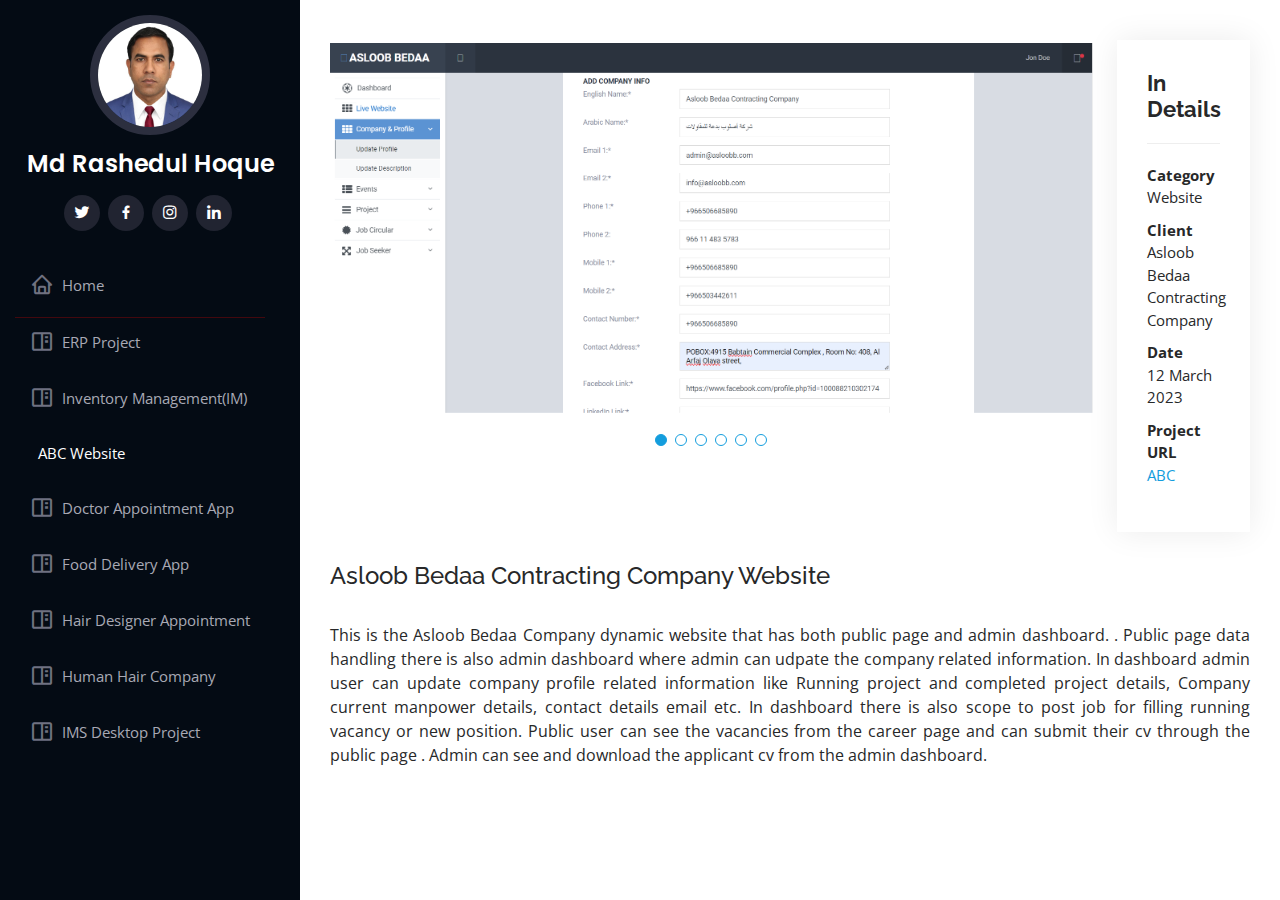
<file: myportfolio/asloobb-project.html>
<!DOCTYPE html>
<html lang="en">

<head>
  <meta charset="utf-8">
  <meta content="width=device-width, initial-scale=1.0" name="viewport">

  <title>ABC Company Website Project Details</title>
  <meta content="" name="Employee Salary Processing according to data of Attendance module. Employee advance and deduction from salary, salary correction after processing. salary increment, contribution provident fund, other deduction. incentive etc. salary sheet print and upload paid salary sheet.human resource management. inventory system and project management. attendance system">
  <meta content="" name="web developer,full stack web developer,software developer,developer,backend developer,frontend developer,php,laravel,html,css,sql,mysql,postgresql,mssql,javascript,jquery,ajax,api,typescript,docker,cicd,git,sourcecontrol">

  <!-- Favicons -->
  <link href="assets/img/favicon.png" rel="icon">
  <link href="assets/img/apple-touch-icon.png" rel="apple-touch-icon">

  <!-- Google Fonts -->
  <link href="https://fonts.googleapis.com/css?family=Open+Sans:300,300i,400,400i,600,600i,700,700i|Raleway:300,300i,400,400i,500,500i,600,600i,700,700i|Poppins:300,300i,400,400i,500,500i,600,600i,700,700i" rel="stylesheet">

  <!-- Vendor CSS Files -->
  <link href="assets/vendor/aos/aos.css" rel="stylesheet">
  <link href="assets/vendor/bootstrap/css/bootstrap.min.css" rel="stylesheet">
  <link href="assets/vendor/bootstrap-icons/bootstrap-icons.css" rel="stylesheet">
  <link href="assets/vendor/boxicons/css/boxicons.min.css" rel="stylesheet">
  <link href="assets/vendor/glightbox/css/glightbox.min.css" rel="stylesheet">
  <link href="assets/vendor/swiper/swiper-bundle.min.css" rel="stylesheet">

  <!-- Template Main CSS File -->
  <link href="assets/css/style.css" rel="stylesheet">
</head>

<body>

  <!-- ======= Mobile nav toggle button ======= -->
  <i class="bi bi-list mobile-nav-toggle d-xl-none"></i>

  <!-- ======= Header ======= -->
  <header id="header">
    <div class="d-flex flex-column">

     
      <div class="profile">
        <img src="assets/img/profile-img.jpg" alt="" class="img-fluid rounded-circle">
        <h1 class="text-light"><a href="index.html">Md Rashedul Hoque</a></h1>
        <div class="social-links mt-3 text-center">
          <a href="#" class="twitter"><i class="bx bxl-twitter"></i></a>
          <a href="https://www.facebook.com/rashedulhoque.cse?mibextid=ZbWKwL" class="facebook"><i class="bx bxl-facebook"></i></a>
          <a href="#" class="instagram"><i class="bx bxl-instagram"></i></a> 
          <a href="https://www.linkedin.com/in/rashed084050/" class="linkedin"><i class="bx bxl-linkedin"></i></a>
        </div>
      </div>

      <nav id="navbar" class="nav-menu navbar">
        <ul style="color: white;">
          <li><a href="index.html" class="nav-link scrollto"><i class="bx bx-home"></i> <span>Home</span></a></li>
          <hr style="background-color: blue; color: red;">
          <li><a href="erp-project.html" class="nav-link scrollto"><i class="bx bx-book-content"></i> <span>ERP Project</span></a></li>
          <li><a href="gnenterprise-project.html" class="nav-link scrollto"><i class="bx bx-book-content"></i> <span>Inventory Management(IM)</span></a></li>
          <li><a href="asloobb-project.html" class="nav-link scrollto active"><i class="bx bx-book-envelope"></i> <span>ABC Website</span></a></li>
          <li><a href="doctor-booking-app-project.html" class="nav-link scrollto"><i class="bx bx-book-content"></i> <span>Doctor Appointment App</span></a></li>
          <li><a href="sva-food-app-project.html" class="nav-link scrollto"><i class="bx bx-book-content"></i> <span>Food Delivery App</span></a></li>
          <li><a href="hairdesign-app-project.html" class="nav-link scrollto"><i class="bx bx-book-content"></i> <span>Hair Designer Appointment</span></a></li>
          <li><a href="hairwigbd-project.html" class="nav-link scrollto"><i class="bx bx-book-content"></i> <span>Human Hair Company</span></a></li>
          <li><a href="ims-desktop-project.html" class="nav-link scrollto"><i class="bx bx-book-content"></i> <span>IMS Desktop Project</span></a></li>
        
        </ul>
      </nav> 
    </div>
  </header><!-- End Header -->

  <main id="main">
    <!-- ======= Portfolio Details Section ======= -->
    <section id="portfolio-details" class="portfolio-details">
      <div class="container">

        <div class="row gy-4">

          <div class="col-lg-10">
            <div class="portfolio-details-slider swiper">
              <div class="swiper-wrapper align-items-center">
                <!-- 1 -->
                <div class="swiper-slide">
                  <img src="assets/img/portfolio/asloobb/dashboard.png" alt="">
                </div>

                <div class="swiper-slide">
                  <img src="assets/img/portfolio/asloobb/jobportal.png" alt="">
                </div>

                <div class="swiper-slide">
                  <img src="assets/img/portfolio/asloobb/home1.png" alt="">
                </div>

                <div class="swiper-slide">
                  <img src="assets/img/portfolio/asloobb/home2.png" alt="">
                </div>
 
                <div class="swiper-slide">
                  <img src="assets/img/portfolio/asloobb/project1.png" alt="">
                </div>

                <div class="swiper-slide">
                  <img src="assets/img/portfolio/asloobb/service.png" alt="">
                </div>
 

              </div>
              <div class="swiper-pagination"></div>
            </div>
          </div>


          <div class="col-lg-2">
            <div class="portfolio-info">
              <h3>In Details</h3>
              <ul>
                <li><strong>Category</strong> <br>Website</li>
                <li><strong>Client</strong>  <br> Asloob Bedaa Contracting Company </li>
                <li><strong>Date</strong> <br> 12 March 2023</li>
                <li><strong> Project URL</strong> <br> <a href="www.asloobb.com">ABC</a></li>
              </ul>
            </div>
          </div>

        </div>

        <div class="row gy-4">
          <div class="portfolio-description">
            <h4>Asloob Bedaa Contracting Company Website</h4>
            <p  style="text-align: justify;">
                 <br>This is the Asloob Bedaa Company dynamic website that has both public page and admin dashboard. .
                 Public page data handling  there is also admin dashboard where admin can udpate the company related information.
                  In dashboard admin user can update company profile related information like Running project and completed project details, 
                  Company current manpower details, contact details email etc. In dashboard there is also scope to post job for
                   filling running vacancy  or new position. Public user can see the vacancies from the career page and 
                 can submit their cv through the public page . Admin can see and download the applicant cv from the admin dashboard.
                
             </p>
          </div>
        </div>

      </div>
    </section><!-- End Portfolio Details Section -->

  </main><!-- End #main -->
  
  <!-- Vendor JS Files -->
  <script src="assets/vendor/purecounter/purecounter_vanilla.js"></script>
  <script src="assets/vendor/aos/aos.js"></script>
  <script src="assets/vendor/bootstrap/js/bootstrap.bundle.min.js"></script>
  <script src="assets/vendor/glightbox/js/glightbox.min.js"></script>
  <script src="assets/vendor/isotope-layout/isotope.pkgd.min.js"></script>
  <script src="assets/vendor/swiper/swiper-bundle.min.js"></script>
  <script src="assets/vendor/typed.js/typed.umd.js"></script>
  <script src="assets/vendor/waypoints/noframework.waypoints.js"></script>
  <script src="assets/vendor/php-email-form/validate.js"></script>

  <!-- Template Main JS File -->
  <script src="assets/js/main.js"></script>

</body>

</html>
</file>
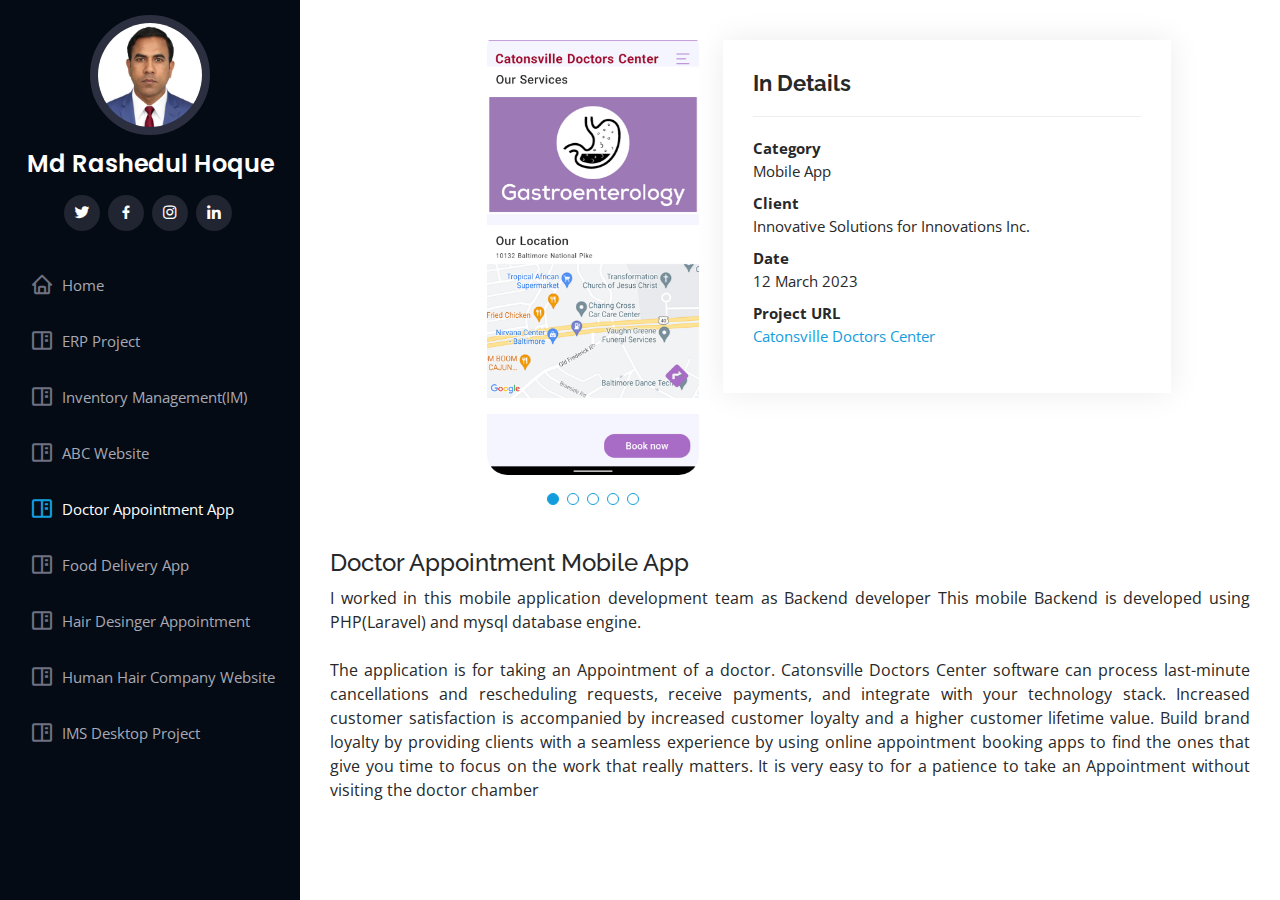
<file: myportfolio/doctor-booking-app-project.html>
<!DOCTYPE html>
<html lang="en">

<head>
  <meta charset="utf-8">
  <meta content="width=device-width, initial-scale=1.0" name="viewport">

  <title>Doctor Appoingment Mobile App</title>
  <meta content="" name="Employee Salary Processing according to data of Attendance module. Employee advance and deduction from salary, salary correction after processing. salary increment, contribution provident fund, other deduction. incentive etc. salary sheet print and upload paid salary sheet.human resource management. inventory system and project management. attendance system">
  <meta content="" name="web developer,full stack web developer,software developer,developer,backend developer,frontend developer,php,laravel,html,css,sql,mysql,postgresql,mssql,javascript,jquery,ajax,api,typescript,docker,cicd,git,sourcecontrol">

  <!-- Favicons -->
  <link href="assets/img/favicon.png" rel="icon">
  <link href="assets/img/apple-touch-icon.png" rel="apple-touch-icon">

  <!-- Google Fonts -->
  <link href="https://fonts.googleapis.com/css?family=Open+Sans:300,300i,400,400i,600,600i,700,700i|Raleway:300,300i,400,400i,500,500i,600,600i,700,700i|Poppins:300,300i,400,400i,500,500i,600,600i,700,700i" rel="stylesheet">

  <!-- Vendor CSS Files -->
  <link href="assets/vendor/aos/aos.css" rel="stylesheet">
  <link href="assets/vendor/bootstrap/css/bootstrap.min.css" rel="stylesheet">
  <link href="assets/vendor/bootstrap-icons/bootstrap-icons.css" rel="stylesheet">
  <link href="assets/vendor/boxicons/css/boxicons.min.css" rel="stylesheet">
  <link href="assets/vendor/glightbox/css/glightbox.min.css" rel="stylesheet">
  <link href="assets/vendor/swiper/swiper-bundle.min.css" rel="stylesheet">

  <!-- Template Main CSS File -->
  <link href="assets/css/style.css" rel="stylesheet">
</head>

<body>

  <!-- ======= Mobile nav toggle button ======= -->
  <i class="bi bi-list mobile-nav-toggle d-xl-none"></i>

  <!-- ======= Header ======= -->
  <header id="header">
    <div class="d-flex flex-column">

     
        <div class="profile">
            <img src="assets/img/profile-img.jpg" alt="" class="img-fluid rounded-circle">
            <h1 class="text-light"><a href="index.html">Md Rashedul Hoque</a></h1>
            <div class="social-links mt-3 text-center">
              <a href="#" class="twitter"><i class="bx bxl-twitter"></i></a>
              <a href="https://www.facebook.com/rashedulhoque.cse?mibextid=ZbWKwL" class="facebook"><i class="bx bxl-facebook"></i></a>
              <a href="#" class="instagram"><i class="bx bxl-instagram"></i></a> 
              <a href="https://www.linkedin.com/in/rashed084050/" class="linkedin"><i class="bx bxl-linkedin"></i></a>
            </div>
          </div>

      <nav id="navbar" class="nav-menu navbar">
        <ul>
          <li><a href="index.html" class="nav-link scrollto"><i class="bx bx-home"></i> <span>Home</span></a></li>
          <li><a href="erp-project.html" class="nav-link scrollto"><i class="bx bx-book-content"></i> <span>ERP Project</span></a></li>
          <li><a href="gnenterprise-project.html" class="nav-link scrollto"><i class="bx bx-book-content"></i> <span>Inventory Management(IM)</span></a></li>
          <li><a href="asloobb-project.html" class="nav-link scrollto"><i class="bx bx-book-content"></i> <span>ABC Website</span></a></li>
          <li><a href="doctor-booking-app-project.html" class="nav-link scrollto active"><i class="bx bx-book-content"></i> <span>Doctor Appointment App</span></a></li>
          <li><a href="sva-food-app-project.html" class="nav-link scrollto"><i class="bx bx-book-content"></i> <span>Food Delivery App</span></a></li>
          <li><a href="hairdesign-app-project.html" class="nav-link scrollto"><i class="bx bx-book-content"></i> <span>Hair Desinger Appointment</span></a></li>
          <li><a href="hairwigbd-project.html" class="nav-link scrollto"><i class="bx bx-book-content"></i> <span>Human Hair Company Website</span></a></li>
          <li><a href="ims-desktop-project.html" class="nav-link scrollto"><i class="bx bx-book-content"></i> <span>IMS Desktop Project</span></a></li>
        
        </ul>
      </nav><!-- .nav-menu -->
    </div>
  </header><!-- End Header -->

  <main id="main">
    <!-- ======= Portfolio Details Section ======= -->
    <section id="portfolio-details" class="portfolio-details">
      <div class="container">

        <div class="row gy-4">
          <div class="col-lg-2">
          </div>

          <div class="col-lg-3">
            <div class="portfolio-details-slider swiper">
              <div class="swiper-wrapper align-items-center">
                <!-- 1 -->
                <div class="swiper-slide">
                  <img src="assets/img/portfolio/doctor_booking/details.png" alt="">
                </div>

                <div class="swiper-slide">
                  <img src="assets/img/portfolio/doctor_booking/home.png" alt="">
                </div>

                <div class="swiper-slide">
                  <img src="assets/img/portfolio/doctor_booking/login.png" alt="">
                </div>

                <div class="swiper-slide">
                  <img src="assets/img/portfolio/doctor_booking/prebook.png" alt="">
                </div>
 
                <div class="swiper-slide">
                  <img src="assets/img/portfolio/doctor_booking/signup.png" alt="">
                </div>
 

              </div>
              <div class="swiper-pagination"></div>
            </div>
          </div>


          <div class="col-lg-6">
            <div class="portfolio-info">
              <h3>In Details</h3>
              <ul>
                <li><strong>Category</strong> <br>Mobile App</li>
                <li><strong>Client</strong>  <br> Innovative Solutions for Innovations Inc.   </li>
                <li><strong>Date</strong> <br> 12 March 2023</li>
                <li><strong> Project URL</strong> <br> <a href="https://play.google.com/store/apps/details?id=com.inovation.catonsville_doctors_center">Catonsville Doctors Center</a></li>
              </ul>
            </div>
          </div>

        </div>

        <div class="row gy-4">
          <div class="portfolio-description">
            <h4>Doctor Appointment Mobile App </h4>
            <p  style="text-align: justify;">
              I worked in this mobile application development team as Backend developer
               This mobile  Backend is developed using PHP(Laravel)
              and mysql database engine.
                 <br> <br>
                 The application is for taking an Appointment of a doctor. Catonsville Doctors Center software can process
                  last-minute cancellations and rescheduling requests, receive payments, and integrate with your
                   technology stack. Increased customer satisfaction is accompanied by increased customer loyalty
                    and a higher customer lifetime value. Build brand loyalty by providing clients with a seamless
                     experience by using online appointment booking apps to find the ones that give you time to focus 
                     on the work that really matters.  It is very easy to for a patience
                 to take an Appointment without visiting the doctor chamber
             </p>
          </div>
        </div>

      </div>
    </section><!-- End Portfolio Details Section -->

  </main><!-- End #main -->
  
  <!-- Vendor JS Files -->
  <script src="assets/vendor/purecounter/purecounter_vanilla.js"></script>
  <script src="assets/vendor/aos/aos.js"></script>
  <script src="assets/vendor/bootstrap/js/bootstrap.bundle.min.js"></script>
  <script src="assets/vendor/glightbox/js/glightbox.min.js"></script>
  <script src="assets/vendor/isotope-layout/isotope.pkgd.min.js"></script>
  <script src="assets/vendor/swiper/swiper-bundle.min.js"></script>
  <script src="assets/vendor/typed.js/typed.umd.js"></script>
  <script src="assets/vendor/waypoints/noframework.waypoints.js"></script>
  <script src="assets/vendor/php-email-form/validate.js"></script>

  <!-- Template Main JS File -->
  <script src="assets/js/main.js"></script>

</body>

</html>
</file>
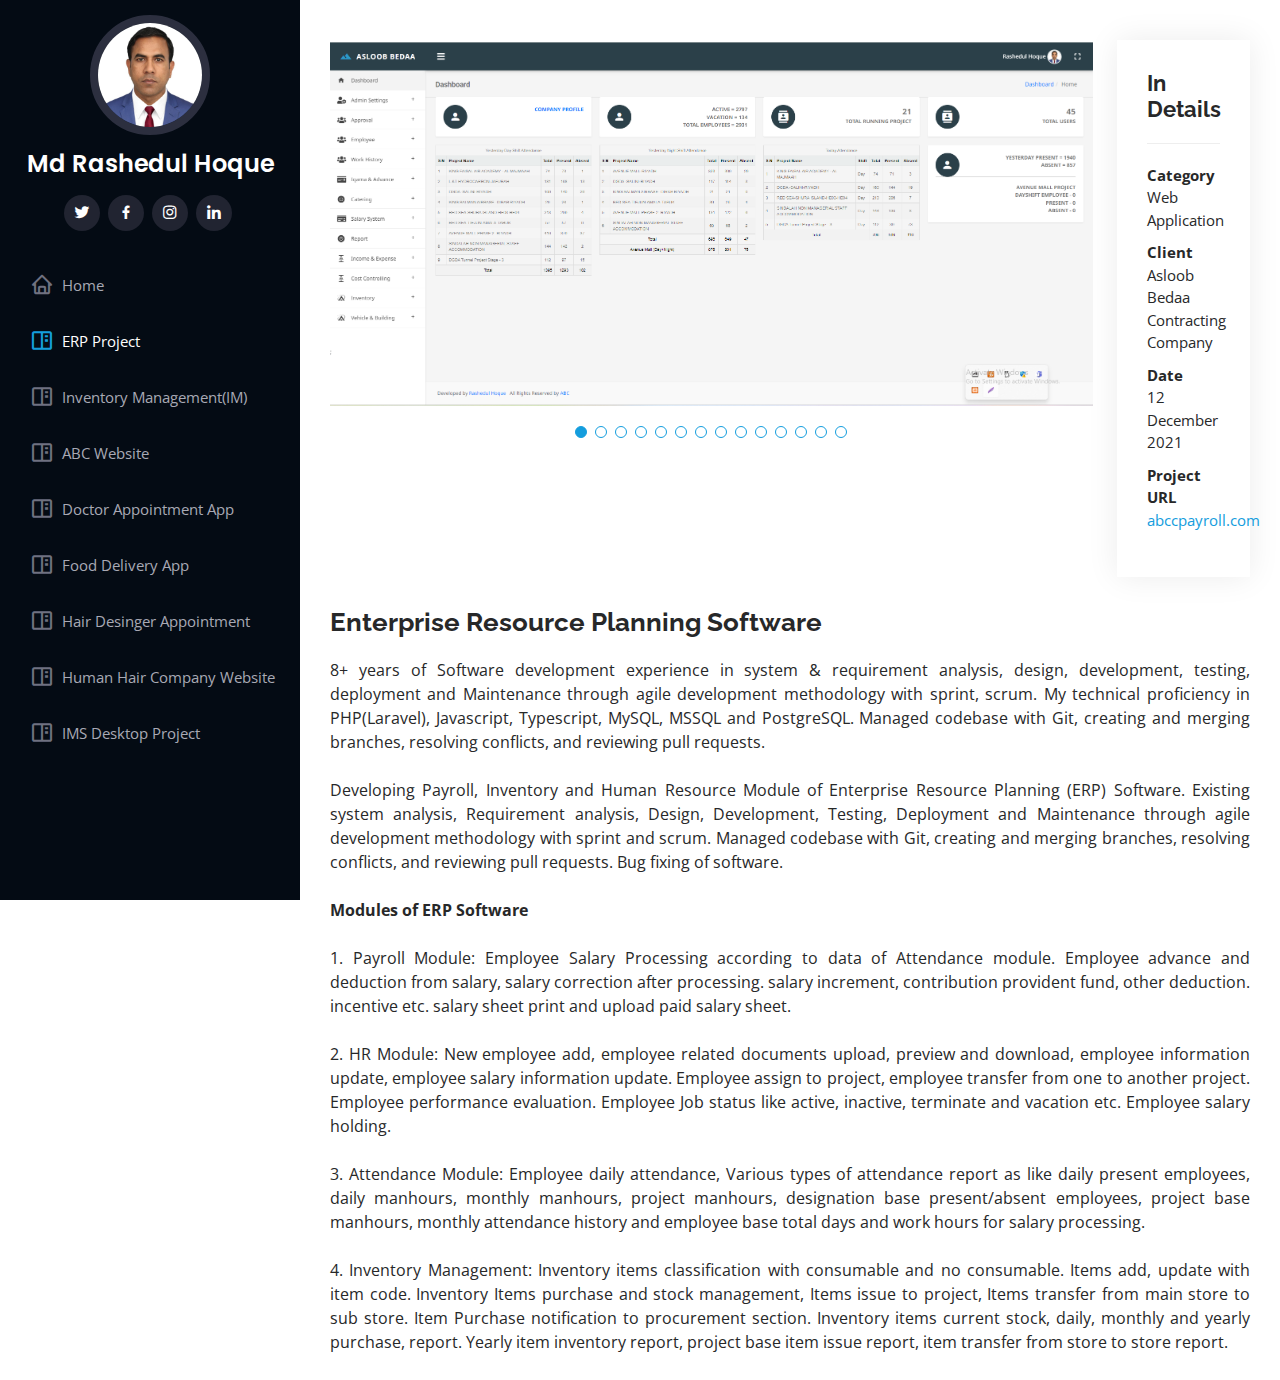
<file: myportfolio/erp-project.html>
<!DOCTYPE html>
<html lang="en">

<head>
  <meta charset="utf-8">
  <meta content="width=device-width, initial-scale=1.0" name="viewport">

  <title>ERP Project Details</title>
  <meta content="" name="Employee Salary Processing according to data of Attendance module. Employee advance and deduction from salary, salary correction after processing. salary increment, contribution provident fund, other deduction. incentive etc. salary sheet print and upload paid salary sheet.human resource management. inventory system and project management. attendance system">
  <meta content="" name="web developer,full stack web developer,software developer,developer,backend developer,frontend developer,php,laravel,html,css,sql,mysql,postgresql,mssql,javascript,jquery,ajax,api,typescript,docker,cicd,git,sourcecontrol">

  <!-- Favicons -->
  <link href="assets/img/favicon.png" rel="icon">
  <link href="assets/img/apple-touch-icon.png" rel="apple-touch-icon">

  <!-- Google Fonts -->
  <link href="https://fonts.googleapis.com/css?family=Open+Sans:300,300i,400,400i,600,600i,700,700i|Raleway:300,300i,400,400i,500,500i,600,600i,700,700i|Poppins:300,300i,400,400i,500,500i,600,600i,700,700i" rel="stylesheet">

  <!-- Vendor CSS Files -->
  <link href="assets/vendor/aos/aos.css" rel="stylesheet">
  <link href="assets/vendor/bootstrap/css/bootstrap.min.css" rel="stylesheet">
  <link href="assets/vendor/bootstrap-icons/bootstrap-icons.css" rel="stylesheet">
  <link href="assets/vendor/boxicons/css/boxicons.min.css" rel="stylesheet">
  <link href="assets/vendor/glightbox/css/glightbox.min.css" rel="stylesheet">
  <link href="assets/vendor/swiper/swiper-bundle.min.css" rel="stylesheet">

  <!-- Template Main CSS File -->
  <link href="assets/css/style.css" rel="stylesheet">
</head>

<body>

  <!-- ======= Mobile nav toggle button ======= -->
  <i class="bi bi-list mobile-nav-toggle d-xl-none"></i>

  <!-- ======= Header ======= -->
  <header id="header">
    <div class="d-flex flex-column">

     
      <div class="profile">
        <img src="assets/img/profile-img.jpg" alt="" class="img-fluid rounded-circle">
        <h1 class="text-light"><a href="index.html">Md Rashedul Hoque</a></h1>
        <div class="social-links mt-3 text-center">
          <a href="#" class="twitter"><i class="bx bxl-twitter"></i></a>
          <a href="https://www.facebook.com/rashedulhoque.cse?mibextid=ZbWKwL" class="facebook"><i class="bx bxl-facebook"></i></a>
          <a href="#" class="instagram"><i class="bx bxl-instagram"></i></a> 
          <a href="https://www.linkedin.com/in/rashed084050/" class="linkedin"><i class="bx bxl-linkedin"></i></a>
        </div>
      </div>

      <nav id="navbar" class="nav-menu navbar">
        <ul>
          <li><a href="index.html" class="nav-link scrollto"><i class="bx bx-home"></i> <span>Home</span></a></li>
          <li><a href="erp-project.html" class="nav-link scrollto active"><i class="bx bx-book-content"></i> <span>ERP Project</span></a></li>
          <li><a href="gnenterprise-project.html" class="nav-link scrollto"><i class="bx bx-book-content"></i> <span>Inventory Management(IM)</span></a></li>
          <li><a href="asloobb-project.html" class="nav-link scrollto"><i class="bx bx-book-content"></i> <span>ABC Website</span></a></li>
          <li><a href="doctor-booking-app-project.html" class="nav-link scrollto"><i class="bx bx-book-content"></i> <span>Doctor Appointment App</span></a></li>
          <li><a href="sva-food-app-project.html" class="nav-link scrollto"><i class="bx bx-book-content"></i> <span>Food Delivery App</span></a></li>
          <li><a href="hairdesign-app-project.html" class="nav-link scrollto"><i class="bx bx-book-content"></i> <span>Hair Desinger Appointment</span></a></li>
          <li><a href="hairwigbd-project.html" class="nav-link scrollto"><i class="bx bx-book-content"></i> <span>Human Hair Company Website</span></a></li>
          <li><a href="ims-desktop-project.html" class="nav-link scrollto"><i class="bx bx-book-content"></i> <span>IMS Desktop Project</span></a></li>
        
        </ul>
      </nav><!-- .nav-menu -->
    </div>
  </header><!-- End Header -->

  <main id="main">
    <!-- ======= Portfolio Details Section ======= -->
    <section id="portfolio-details" class="portfolio-details">
      <div class="container">

        <div class="row gy-4">

          <div class="col-lg-10">
            <div class="portfolio-details-slider swiper">
              <div class="swiper-wrapper align-items-center">
                <!-- 1 -->
                <div class="swiper-slide">
                  <img src="assets/img/portfolio/erp/dashboard.png" alt="">
                </div>

                <div class="swiper-slide">
                  <img src="assets/img/portfolio/erp/emp-searching.png" alt="">
                </div>

                <div class="swiper-slide">
                  <img src="assets/img/portfolio/erp/admin_setting.png" alt="">
                </div>


                <div class="swiper-slide">
                  <img src="assets/img/portfolio/erp/new_emp_form.png" alt="">
                </div>

                <div class="swiper-slide">
                  <img src="assets/img/portfolio/erp/emp_approval.png" alt="">
                </div>

                <div class="swiper-slide">
                  <img src="assets/img/portfolio/erp/new_project.png" alt="">
                </div>

                <div class="swiper-slide">
                  <img src="assets/img/portfolio/erp/inventory.png" alt="">
                </div>

                <div class="swiper-slide">
                  <img src="assets/img/portfolio/erp/salary_process.png" alt="">
                </div>

                <div class="swiper-slide">
                  <img src="assets/img/portfolio/erp/salary_report_1.png" alt="">
                </div>

                <div class="swiper-slide">
                  <img src="assets/img/portfolio/erp/work_record.png" alt="">
                </div>

                <div class="swiper-slide">
                  <img src="assets/img/portfolio/erp/hr_report_1.png" alt="">
                </div>


                <div class="swiper-slide">
                  <img src="assets/img/portfolio/erp/attendance_report.png" alt="">
                </div>


                <div class="swiper-slide">
                  <img src="assets/img/portfolio/erp/hr_report.png" alt="">
                </div>

                <div class="swiper-slide">
                  <img src="assets/img/portfolio/erp/dashboard.png" alt="">
                </div>



              </div>
              <div class="swiper-pagination"></div>
            </div>
          </div>


          <div class="col-lg-2">
            <div class="portfolio-info">
              <h3>In Details</h3>
              <ul>
                <li><strong>Category</strong> <br> Web Application</li>
                <li><strong>Client</strong>  <br> Asloob Bedaa Contracting Company </li>
                <li><strong>Date</strong> <br> 12 December 2021</li>
                <li><strong>Project URL</strong> <br> <a href="www.abccpayroll.com">abccpayroll.com</a></li>
              </ul>
            </div>
          </div>

        </div>

        <div class="row gy-4">
          <div class="portfolio-description">
            <h2>Enterprise Resource Planning Software </h2>
            <p  style="text-align: justify;">
                8+ years of Software development experience in system & requirement analysis, design, development, testing, deployment and Maintenance through agile development methodology with sprint, scrum. My technical proficiency in PHP(Laravel), Javascript, Typescript, MySQL, MSSQL and PostgreSQL. Managed codebase with Git, creating and merging branches, resolving conflicts, and reviewing pull requests. 
 <br><br>
                Developing Payroll, Inventory and Human Resource Module of Enterprise Resource Planning (ERP) Software. Existing system analysis, Requirement analysis, Design, Development, Testing, Deployment and Maintenance through agile development methodology with sprint and scrum.  Managed codebase with Git, creating and merging branches, resolving conflicts, and reviewing pull requests. Bug fixing of software.  
                <br> <br> <b>Modules of ERP Software</b> 
                 <br><br>1. Payroll Module:  Employee Salary Processing according to data of Attendance module. Employee advance and deduction from salary, salary correction after processing. salary increment, contribution provident fund, other deduction. incentive etc. salary sheet print and upload paid salary sheet.

                <br><br>
                2. HR Module: New employee add, employee related documents upload, preview and download, employee information update, employee salary information update. Employee assign to project, employee transfer from one to another project. Employee performance evaluation. Employee Job status like active, inactive, terminate and vacation etc. Employee salary holding.
                <br><br>
                3. Attendance Module: Employee daily attendance, Various types of attendance report as like daily present employees, daily manhours, monthly manhours, project manhours, designation base present/absent employees, project base manhours, monthly attendance history and employee base total days and work hours for salary processing.
                <br><br>
                4. Inventory Management: Inventory items classification with consumable and no consumable. Items add, update with item code. Inventory Items purchase and stock management, Items issue to project, Items transfer from main store to sub store. Item Purchase notification to procurement section. Inventory items current stock, daily, monthly and yearly purchase, report. Yearly item inventory report, project base item issue report, item transfer from store to store report.

             </p>
          </div>
        </div>

      </div>
    </section><!-- End Portfolio Details Section -->

  </main><!-- End #main -->
  
  <!-- Vendor JS Files -->
  <script src="assets/vendor/purecounter/purecounter_vanilla.js"></script>
  <script src="assets/vendor/aos/aos.js"></script>
  <script src="assets/vendor/bootstrap/js/bootstrap.bundle.min.js"></script>
  <script src="assets/vendor/glightbox/js/glightbox.min.js"></script>
  <script src="assets/vendor/isotope-layout/isotope.pkgd.min.js"></script>
  <script src="assets/vendor/swiper/swiper-bundle.min.js"></script>
  <script src="assets/vendor/typed.js/typed.umd.js"></script>
  <script src="assets/vendor/waypoints/noframework.waypoints.js"></script>
  <script src="assets/vendor/php-email-form/validate.js"></script>

  <!-- Template Main JS File -->
  <script src="assets/js/main.js"></script>

</body>

</html>
</file>
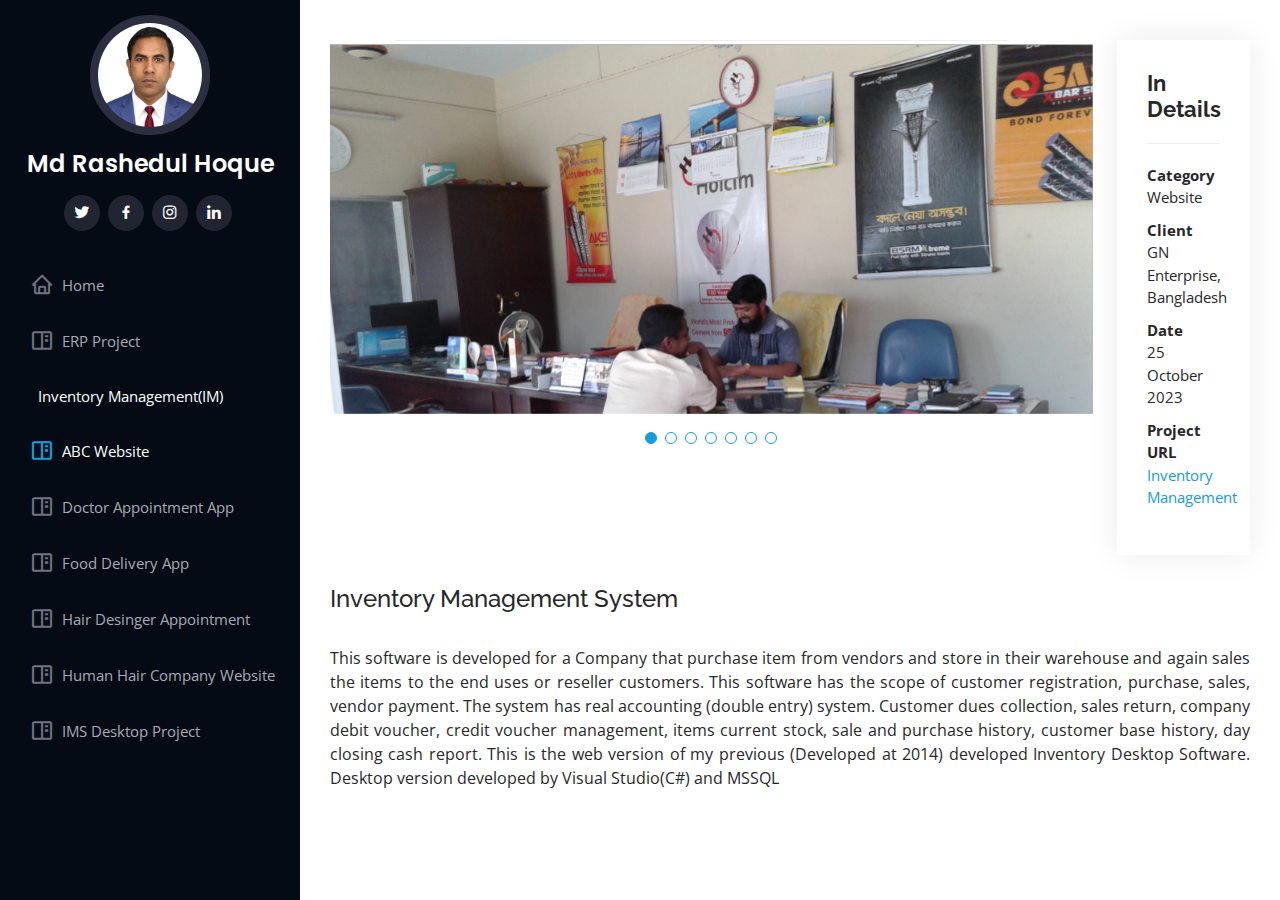
<file: myportfolio/gnenterprise-project.html>
<!DOCTYPE html>
<html lang="en">

<head>
  <meta charset="utf-8">
  <meta content="width=device-width, initial-scale=1.0" name="viewport">

  <title>Inventory Management Online Software</title>
  <meta content="" name="Employee Salary Processing according to data of Attendance module. Employee advance and deduction from salary, salary correction after processing. salary increment, contribution provident fund, other deduction. incentive etc. salary sheet print and upload paid salary sheet.human resource management. inventory system and project management. attendance system">
  <meta content="" name="web developer,full stack web developer,software developer,developer,backend developer,frontend developer,php,laravel,html,css,sql,mysql,postgresql,mssql,javascript,jquery,ajax,api,typescript,docker,cicd,git,sourcecontrol">

  <!-- Favicons -->
  <link href="assets/img/favicon.png" rel="icon">
  <link href="assets/img/apple-touch-icon.png" rel="apple-touch-icon">

  <!-- Google Fonts -->
  <link href="https://fonts.googleapis.com/css?family=Open+Sans:300,300i,400,400i,600,600i,700,700i|Raleway:300,300i,400,400i,500,500i,600,600i,700,700i|Poppins:300,300i,400,400i,500,500i,600,600i,700,700i" rel="stylesheet">

  <!-- Vendor CSS Files -->
  <link href="assets/vendor/aos/aos.css" rel="stylesheet">
  <link href="assets/vendor/bootstrap/css/bootstrap.min.css" rel="stylesheet">
  <link href="assets/vendor/bootstrap-icons/bootstrap-icons.css" rel="stylesheet">
  <link href="assets/vendor/boxicons/css/boxicons.min.css" rel="stylesheet">
  <link href="assets/vendor/glightbox/css/glightbox.min.css" rel="stylesheet">
  <link href="assets/vendor/swiper/swiper-bundle.min.css" rel="stylesheet">

  <!-- Template Main CSS File -->
  <link href="assets/css/style.css" rel="stylesheet">
</head>

<body>

  <!-- ======= Mobile nav toggle button ======= -->
  <i class="bi bi-list mobile-nav-toggle d-xl-none"></i>

  <!-- ======= Header ======= -->
  <header id="header">
    <div class="d-flex flex-column">

     
        <div class="profile">
            <img src="assets/img/profile-img.jpg" alt="" class="img-fluid rounded-circle">
            <h1 class="text-light"><a href="index.html">Md Rashedul Hoque</a></h1>
            <div class="social-links mt-3 text-center">
              <a href="#" class="twitter"><i class="bx bxl-twitter"></i></a>
              <a href="https://www.facebook.com/rashedulhoque.cse?mibextid=ZbWKwL" class="facebook"><i class="bx bxl-facebook"></i></a>
              <a href="#" class="instagram"><i class="bx bxl-instagram"></i></a> 
              <a href="https://www.linkedin.com/in/rashed084050/" class="linkedin"><i class="bx bxl-linkedin"></i></a>
            </div>
          </div>

      <nav id="navbar" class="nav-menu navbar">
        <ul>
          <li><a href="index.html" class="nav-link scrollto"><i class="bx bx-home"></i> <span>Home</span></a></li>
          <li><a href="erp-project.html" class="nav-link scrollto"><i class="bx bx-book-content"></i> <span>ERP Project</span></a></li>
          <li><a href="gnenterprise-project.html" class="nav-link scrollto active"><i class="bx bx-book-book-content"></i> <span>Inventory Management(IM)</span></a></li>
          <li><a href="asloobb-project.html" class="nav-link scrollto active"><i class="bx bx-book-content"></i> <span>ABC Website</span></a></li>
          <li><a href="doctor-booking-app-project.html" class="nav-link scrollto"><i class="bx bx-book-content"></i> <span>Doctor Appointment App</span></a></li>
          <li><a href="sva-food-app-project.html" class="nav-link scrollto"><i class="bx bx-book-content"></i> <span>Food Delivery App</span></a></li>
          <li><a href="hairdesign-app-project.html" class="nav-link scrollto"><i class="bx bx-book-content"></i> <span>Hair Desinger Appointment</span></a></li>
          <li><a href="hairwigbd-project.html" class="nav-link scrollto"><i class="bx bx-book-content"></i> <span>Human Hair Company Website</span></a></li>
          <li><a href="ims-desktop-project.html" class="nav-link scrollto"><i class="bx bx-book-content"></i> <span>IMS Desktop Project</span></a></li>
        
        </ul>
      </nav><!-- .nav-menu -->
    </div>
  </header><!-- End Header -->

  <main id="main">
    <!-- ======= Portfolio Details Section ======= -->
    <section id="portfolio-details" class="portfolio-details">
      <div class="container">

        <div class="row gy-4">

          <div class="col-lg-10">
            <div class="portfolio-details-slider swiper">
              <div class="swiper-wrapper align-items-center">
                <!-- 1 -->
                <div class="swiper-slide">
                  <img src="assets/img/portfolio/gnenterprise/gn_dashboard.png" alt="">
                </div>

                <div class="swiper-slide">
                  <img src="assets/img/portfolio/gnenterprise/item_info.png" alt="">
                </div>

                <div class="swiper-slide">
                  <img src="assets/img/portfolio/gnenterprise/whole_sales.png" alt="">
                </div>

                <div class="swiper-slide">
                  <img src="assets/img/portfolio/gnenterprise/new_customer.png" alt="">
                </div>
 
                <div class="swiper-slide">
                  <img src="assets/img/portfolio/gnenterprise/purchase.png" alt="">
                </div>

                <div class="swiper-slide">
                  <img src="assets/img/portfolio/gnenterprise/search_customer.png" alt="">
                </div>

                <div class="swiper-slide">
                    <img src="assets/img/portfolio/gnenterprise/gnprofile.png" alt="">
                  </div>
 

              </div>
              <div class="swiper-pagination"></div>
            </div>
          </div>


          <div class="col-lg-2">
            <div class="portfolio-info">
              <h3>In Details</h3>
              <ul>
                <li><strong>Category</strong> <br>Website</li>
                <li><strong>Client</strong>  <br> GN Enterprise, Bangladesh  </li>
                <li><strong>Date</strong> <br> 25 October 2023</li>
                <li><strong> Project URL</strong> <br> <a href="www.gnenterprisebd.com">Inventory Management</a></li>
              </ul>
            </div>
          </div>

        </div>

        <div class="row gy-4">
          <div class="portfolio-description">
            <h4>  Inventory Management System </h4>
            <p  style="text-align: justify;"> <br>
              This software is developed for a Company that purchase item from vendors and store in
              their warehouse and again sales the items to the end uses or reseller customers. This software has the scope
               of customer registration, purchase, sales, vendor payment. The system has real accounting (double entry) system.
                Customer dues collection, sales return, company debit voucher, credit voucher management, items current stock,
                 sale and purchase history, customer base history, day closing cash report. This is the web version of my previous
                  (Developed at 2014) developed Inventory Desktop Software. Desktop version developed by Visual Studio(C#) and MSSQL
                
             </p>
          </div>
        </div>

      </div>
    </section><!-- End Portfolio Details Section -->

  </main><!-- End #main -->
  
  <!-- Vendor JS Files -->
  <script src="assets/vendor/purecounter/purecounter_vanilla.js"></script>
  <script src="assets/vendor/aos/aos.js"></script>
  <script src="assets/vendor/bootstrap/js/bootstrap.bundle.min.js"></script>
  <script src="assets/vendor/glightbox/js/glightbox.min.js"></script>
  <script src="assets/vendor/isotope-layout/isotope.pkgd.min.js"></script>
  <script src="assets/vendor/swiper/swiper-bundle.min.js"></script>
  <script src="assets/vendor/typed.js/typed.umd.js"></script>
  <script src="assets/vendor/waypoints/noframework.waypoints.js"></script>
  <script src="assets/vendor/php-email-form/validate.js"></script>

  <!-- Template Main JS File -->
  <script src="assets/js/main.js"></script>

</body>

</html>
</file>
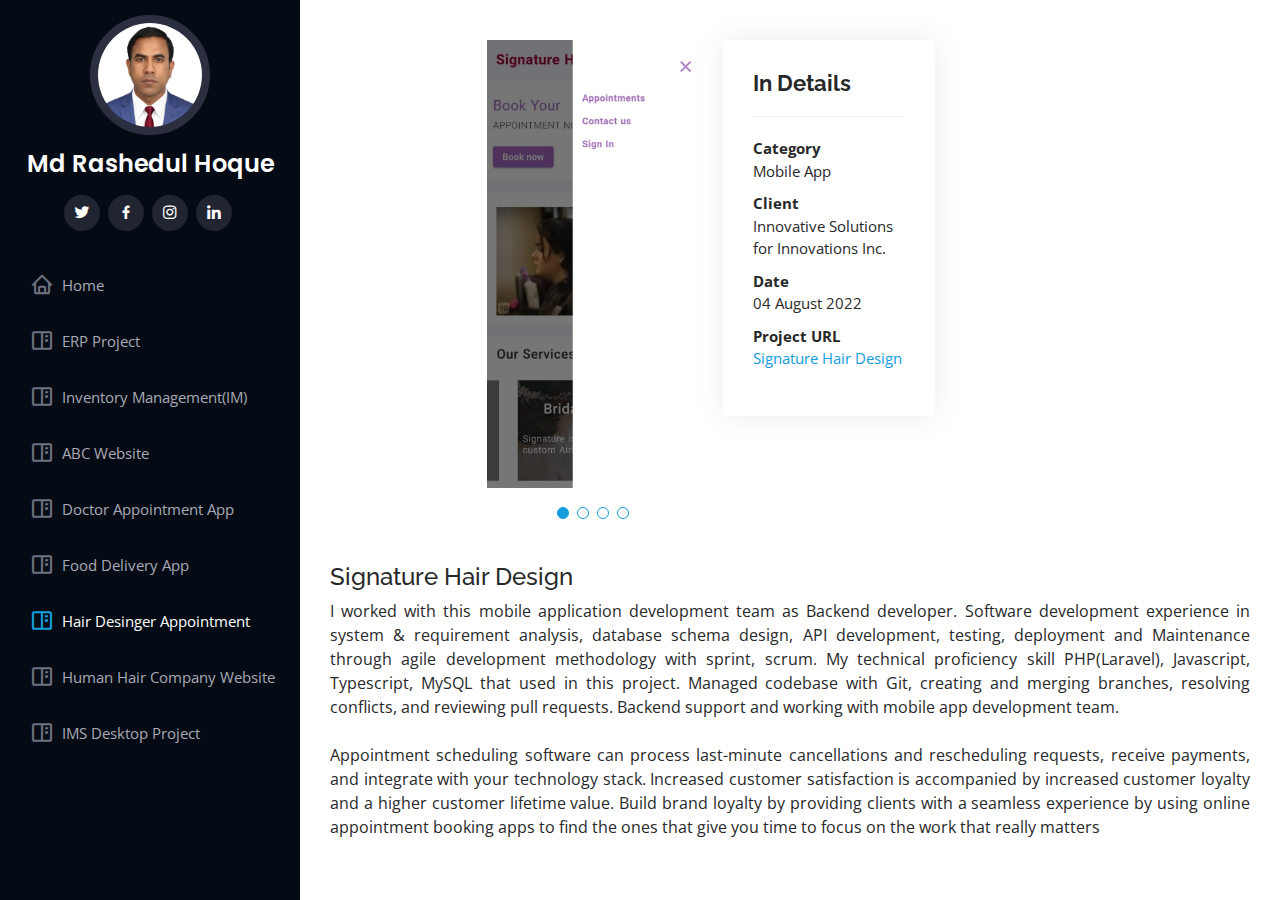
<file: myportfolio/hairdesign-app-project.html>
<!DOCTYPE html>
<html lang="en">

<head>
  <meta charset="utf-8">
  <meta content="width=device-width, initial-scale=1.0" name="viewport">

  <title>Hair Desinger</title>
  <meta content="" name="Employee Salary Processing according to data of Attendance module. Employee advance and deduction from salary, salary correction after processing. salary increment, contribution provident fund, other deduction. incentive etc. salary sheet print and upload paid salary sheet.human resource management. inventory system and project management. attendance system">
  <meta content="" name="web developer,full stack web developer,software developer,developer,backend developer,frontend developer,php,laravel,html,css,sql,mysql,postgresql,mssql,javascript,jquery,ajax,api,typescript,docker,cicd,git,sourcecontrol">

  <!-- Favicons -->
  <link href="assets/img/favicon.png" rel="icon">
  <link href="assets/img/apple-touch-icon.png" rel="apple-touch-icon">

  <!-- Google Fonts -->
  <link href="https://fonts.googleapis.com/css?family=Open+Sans:300,300i,400,400i,600,600i,700,700i|Raleway:300,300i,400,400i,500,500i,600,600i,700,700i|Poppins:300,300i,400,400i,500,500i,600,600i,700,700i" rel="stylesheet">

  <!-- Vendor CSS Files -->
  <link href="assets/vendor/aos/aos.css" rel="stylesheet">
  <link href="assets/vendor/bootstrap/css/bootstrap.min.css" rel="stylesheet">
  <link href="assets/vendor/bootstrap-icons/bootstrap-icons.css" rel="stylesheet">
  <link href="assets/vendor/boxicons/css/boxicons.min.css" rel="stylesheet">
  <link href="assets/vendor/glightbox/css/glightbox.min.css" rel="stylesheet">
  <link href="assets/vendor/swiper/swiper-bundle.min.css" rel="stylesheet">

  <!-- Template Main CSS File -->
  <link href="assets/css/style.css" rel="stylesheet">
</head>

<body>

  <!-- ======= Mobile nav toggle button ======= -->
  <i class="bi bi-list mobile-nav-toggle d-xl-none"></i>

  <!-- ======= Header ======= -->
  <header id="header">
    <div class="d-flex flex-column">

     
        <div class="profile">
            <img src="assets/img/profile-img.jpg" alt="" class="img-fluid rounded-circle">
            <h1 class="text-light"><a href="index.html">Md Rashedul Hoque</a></h1>
            <div class="social-links mt-3 text-center">
              <a href="#" class="twitter"><i class="bx bxl-twitter"></i></a>
              <a href="https://www.facebook.com/rashedulhoque.cse?mibextid=ZbWKwL" class="facebook"><i class="bx bxl-facebook"></i></a>
              <a href="#" class="instagram"><i class="bx bxl-instagram"></i></a> 
              <a href="https://www.linkedin.com/in/rashed084050/" class="linkedin"><i class="bx bxl-linkedin"></i></a>
            </div>
          </div>

      <nav id="navbar" class="nav-menu navbar">
        <ul>
          <li><a href="index.html" class="nav-link scrollto"><i class="bx bx-home"></i> <span>Home</span></a></li>
          <li><a href="erp-project.html" class="nav-link scrollto"><i class="bx bx-book-content"></i> <span>ERP Project</span></a></li>
          <li><a href="gnenterprise-project.html" class="nav-link scrollto"><i class="bx bx-book-content"></i> <span>Inventory Management(IM)</span></a></li>
          <li><a href="asloobb-project.html" class="nav-link scrollto"><i class="bx bx-book-content"></i> <span>ABC Website</span></a></li>
          <li><a href="doctor-booking-app-project.html" class="nav-link scrollto"><i class="bx bx-book-content"></i> <span>Doctor Appointment App</span></a></li>
          <li><a href="sva-food-app-project.html" class="nav-link scrollto"><i class="bx bx-book-content"></i> <span>Food Delivery App</span></a></li>
          <li><a href="hairdesign-app-project.html" class="nav-link scrollto active"><i class="bx bx-book-content"></i> <span>Hair Desinger Appointment</span></a></li>
          <li><a href="hairwigbd-project.html" class="nav-link scrollto"><i class="bx bx-book-content"></i> <span>Human Hair Company Website</span></a></li>
          <li><a href="ims-desktop-project.html" class="nav-link scrollto"><i class="bx bx-book-content"></i> <span>IMS Desktop Project</span></a></li>
        
        </ul>
      </nav><!-- .nav-menu -->
    </div>
  </header><!-- End Header -->

  <main id="main">
    <!-- ======= Portfolio Details Section ======= -->
    <section id="portfolio-details" class="portfolio-details">
      <div class="container">

        <div class="row gy-4">
          <div class="col-lg-2">
          </div>

          <div class="col-lg-3">
            <div class="portfolio-details-slider swiper">
              <div class="swiper-wrapper align-items-center">
                <!-- 1 -->
                <div class="swiper-slide">
                  <img src="assets/img/portfolio/hair_design/menu.png" alt="">
                </div>

                <div class="swiper-slide">
                  <img src="assets/img/portfolio/hair_design/booking.png" alt="">
                </div>

                <div class="swiper-slide">
                  <img src="assets/img/portfolio/hair_design/home.png" alt="">
                </div>

                <div class="swiper-slide">
                  <img src="assets/img/portfolio/hair_design/prebooking.png" alt="">
                </div>
  
              </div>
              <div class="swiper-pagination"></div>
            </div>
          </div>


          <div class="col-lg-3">
            <div class="portfolio-info">
              <h3>In Details</h3>
              <ul>
                <li><strong>Category</strong> <br>Mobile App</li>
                <li><strong>Client</strong>  <br> Innovative Solutions for Innovations Inc.   </li>
                <li><strong>Date</strong> <br> 04 August 2022</li>
                <li><strong> Project URL</strong> <br> <a href="https://play.google.com/store/apps/details?id=com.inovation.schedule">Signature Hair Design</a></li>
              </ul>
            </div>
          </div>

        </div>

        <div class="row gy-4">
          <div class="portfolio-description">
            <h4> Signature Hair Design </h4>
            <p  style="text-align: justify;">
              I worked with this mobile application development team as Backend developer. Software development experience in 
              system & requirement analysis, database schema design, API development, testing, 
              deployment and Maintenance through agile development methodology with sprint, scrum. My technical 
              proficiency skill PHP(Laravel), Javascript, Typescript, MySQL that used in this project. Managed codebase
               with Git, creating and merging branches, resolving conflicts, and reviewing pull requests.
               Backend support and working with mobile app development team.

                 <br> <br>
                 Appointment scheduling software can process last-minute cancellations and rescheduling
                  requests, receive payments, and integrate with your technology stack. Increased customer 
                  satisfaction is accompanied by increased customer loyalty and a higher customer lifetime value.
                   Build brand loyalty by providing clients with a seamless experience by using online appointment 
                   booking apps to find the ones that give you time to focus on the work that really matters
                
             </p>
          </div>
        </div>

      </div>
    </section><!-- End Portfolio Details Section -->

  </main><!-- End #main -->
  
  <!-- Vendor JS Files -->
  <script src="assets/vendor/purecounter/purecounter_vanilla.js"></script>
  <script src="assets/vendor/aos/aos.js"></script>
  <script src="assets/vendor/bootstrap/js/bootstrap.bundle.min.js"></script>
  <script src="assets/vendor/glightbox/js/glightbox.min.js"></script>
  <script src="assets/vendor/isotope-layout/isotope.pkgd.min.js"></script>
  <script src="assets/vendor/swiper/swiper-bundle.min.js"></script>
  <script src="assets/vendor/typed.js/typed.umd.js"></script>
  <script src="assets/vendor/waypoints/noframework.waypoints.js"></script>
  <script src="assets/vendor/php-email-form/validate.js"></script>

  <!-- Template Main JS File -->
  <script src="assets/js/main.js"></script>

</body>

</html>
</file>
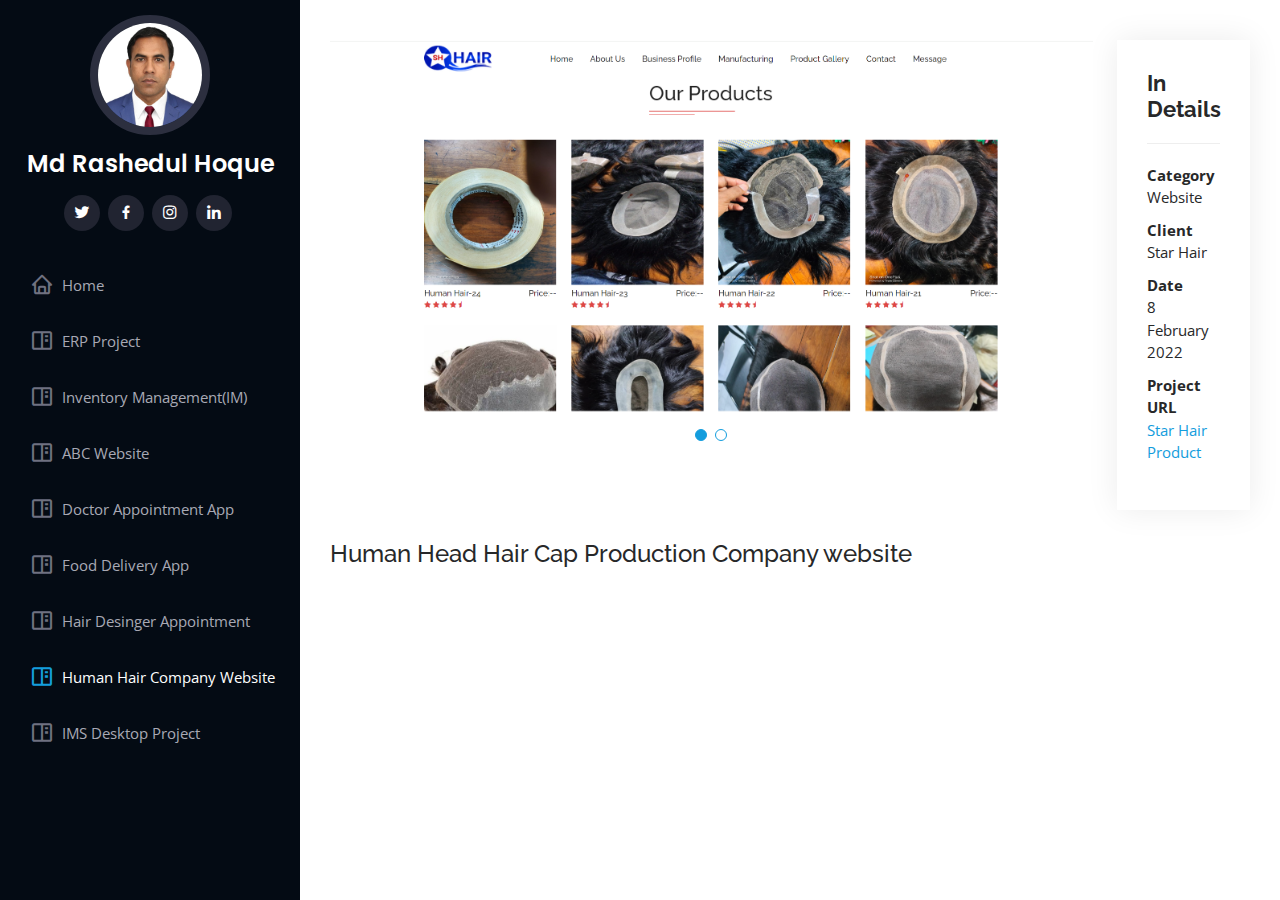
<file: myportfolio/hairwigbd-project.html>
<!DOCTYPE html>
<html lang="en">

<head>
  <meta charset="utf-8">
  <meta content="width=device-width, initial-scale=1.0" name="viewport">

  <title>Human Head Hair Cap Production Comapny</title>
  <meta content="" name="Employee Salary Processing according to data of Attendance module. Employee advance and deduction from salary, salary correction after processing. salary increment, contribution provident fund, other deduction. incentive etc. salary sheet print and upload paid salary sheet.human resource management. inventory system and project management. attendance system">
  <meta content="" name="web developer,full stack web developer,software developer,developer,backend developer,frontend developer,php,laravel,html,css,sql,mysql,postgresql,mssql,javascript,jquery,ajax,api,typescript,docker,cicd,git,sourcecontrol">

  <!-- Favicons -->
  <link href="assets/img/favicon.png" rel="icon">
  <link href="assets/img/apple-touch-icon.png" rel="apple-touch-icon">

  <!-- Google Fonts -->
  <link href="https://fonts.googleapis.com/css?family=Open+Sans:300,300i,400,400i,600,600i,700,700i|Raleway:300,300i,400,400i,500,500i,600,600i,700,700i|Poppins:300,300i,400,400i,500,500i,600,600i,700,700i" rel="stylesheet">

  <!-- Vendor CSS Files -->
  <link href="assets/vendor/aos/aos.css" rel="stylesheet">
  <link href="assets/vendor/bootstrap/css/bootstrap.min.css" rel="stylesheet">
  <link href="assets/vendor/bootstrap-icons/bootstrap-icons.css" rel="stylesheet">
  <link href="assets/vendor/boxicons/css/boxicons.min.css" rel="stylesheet">
  <link href="assets/vendor/glightbox/css/glightbox.min.css" rel="stylesheet">
  <link href="assets/vendor/swiper/swiper-bundle.min.css" rel="stylesheet">

  <!-- Template Main CSS File -->
  <link href="assets/css/style.css" rel="stylesheet">
</head>

<body>

  <!-- ======= Mobile nav toggle button ======= -->
  <i class="bi bi-list mobile-nav-toggle d-xl-none"></i>

  <!-- ======= Header ======= -->
  <header id="header">
    <div class="d-flex flex-column">

      
        <div class="profile">
            <img src="assets/img/profile-img.jpg" alt="" class="img-fluid rounded-circle">
            <h1 class="text-light"><a href="index.html">Md Rashedul Hoque</a></h1>
            <div class="social-links mt-3 text-center">
              <a href="#" class="twitter"><i class="bx bxl-twitter"></i></a>
              <a href="https://www.facebook.com/rashedulhoque.cse?mibextid=ZbWKwL" class="facebook"><i class="bx bxl-facebook"></i></a>
              <a href="#" class="instagram"><i class="bx bxl-instagram"></i></a> 
              <a href="https://www.linkedin.com/in/rashed084050/" class="linkedin"><i class="bx bxl-linkedin"></i></a>
            </div>
        </div>

      <nav id="navbar" class="nav-menu navbar">
        <ul>
          <li><a href="index.html" class="nav-link scrollto"><i class="bx bx-home"></i> <span>Home</span></a></li>
          <li><a href="erp-project.html" class="nav-link scrollto"><i class="bx bx-book-content"></i> <span>ERP Project</span></a></li>
          <li><a href="gnenterprise-project.html" class="nav-link scrollto"><i class="bx bx-book-content"></i> <span>Inventory Management(IM)</span></a></li>
          <li><a href="asloobb-project.html" class="nav-link scrollto"><i class="bx bx-book-content"></i> <span>ABC Website</span></a></li>
          <li><a href="doctor-booking-app-project.html" class="nav-link scrollto"><i class="bx bx-book-content"></i> <span>Doctor Appointment App</span></a></li>
          <li><a href="sva-food-app-project.html" class="nav-link scrollto"><i class="bx bx-book-content"></i> <span>Food Delivery App</span></a></li>
          <li><a href="hairdesign-app-project.html" class="nav-link scrollto"><i class="bx bx-book-content"></i> <span>Hair Desinger Appointment</span></a></li>
          <li><a href="hairwigbd-project.html" class="nav-link scrollto active"><i class="bx bx-book-content"></i> <span>Human Hair Company Website</span></a></li>
          <li><a href="ims-desktop-project.html" class="nav-link scrollto"><i class="bx bx-book-content"></i> <span>IMS Desktop Project</span></a></li>
        
        </ul>
      </nav><!-- .nav-menu -->
    </div>
  </header><!-- End Header -->

  <main id="main">
    <!-- ======= Portfolio Details Section ======= -->
    <section id="portfolio-details" class="portfolio-details">
      <div class="container">

        <div class="row gy-4">

          <div class="col-lg-10">
            <div class="portfolio-details-slider swiper">
              <div class="swiper-wrapper align-items-center">
                <!-- 1 -->
                <div class="swiper-slide">
                  <img src="assets/img/portfolio/hairwigbd/product.png" alt="">
                </div>

                <div class="swiper-slide">
                    <img src="assets/img/portfolio/hairwigbd/product1.png" alt="">
                </div>
                
 

              </div>
              <div class="swiper-pagination"></div>
            </div>
          </div>


          <div class="col-lg-2">
            <div class="portfolio-info">
              <h3>In Details</h3>
              <ul>
                <li><strong>Category</strong> <br>Website</li>
                <li><strong>Client</strong>  <br> Star Hair   </li>
                <li><strong>Date</strong> <br> 8 February 2022</li>
                <li><strong> Project URL</strong> <br> <a href="www.hairwigbd.com">Star Hair Product</a></li>
              </ul>
            </div>
          </div>

        </div>

        <div class="row gy-4">
          <div class="portfolio-description">
            <h4>Human Head Hair Cap Production Company website </h4>
            <p  style="text-align: justify;">
                 <br> 
                
             </p>
          </div>
        </div>

      </div>
    </section><!-- End Portfolio Details Section -->

  </main><!-- End #main -->
 
  
  <!-- Vendor JS Files -->
  <script src="assets/vendor/purecounter/purecounter_vanilla.js"></script>
  <script src="assets/vendor/aos/aos.js"></script>
  <script src="assets/vendor/bootstrap/js/bootstrap.bundle.min.js"></script>
  <script src="assets/vendor/glightbox/js/glightbox.min.js"></script>
  <script src="assets/vendor/isotope-layout/isotope.pkgd.min.js"></script>
  <script src="assets/vendor/swiper/swiper-bundle.min.js"></script>
  <script src="assets/vendor/typed.js/typed.umd.js"></script>
  <script src="assets/vendor/waypoints/noframework.waypoints.js"></script>
  <script src="assets/vendor/php-email-form/validate.js"></script>

  <!-- Template Main JS File -->
  <script src="assets/js/main.js"></script>

</body>

</html>
</file>
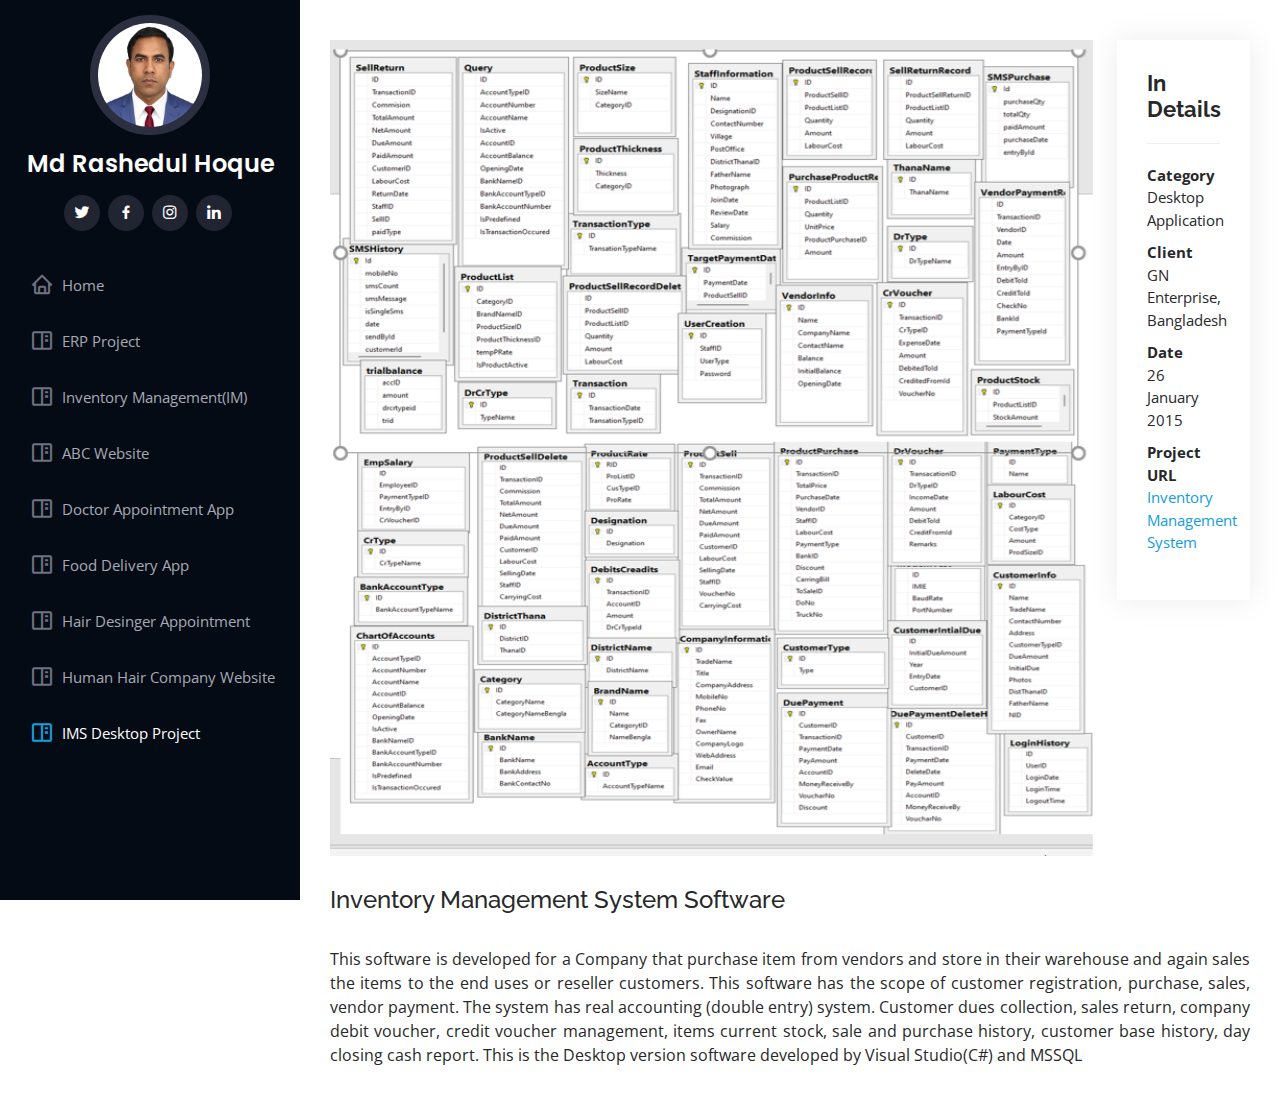
<file: myportfolio/ims-desktop-project.html>
<!DOCTYPE html>
<html lang="en">

<head>
  <meta charset="utf-8">
  <meta content="width=device-width, initial-scale=1.0" name="viewport">

  <title>Inventory Management Desktop Software</title>
  <meta content="" name="Employee Salary Processing according to data of Attendance module. Employee advance and deduction from salary, salary correction after processing. salary increment, contribution provident fund, other deduction. incentive etc. salary sheet print and upload paid salary sheet.human resource management. inventory system and project management. attendance system">
  <meta content="" name="web developer,full stack web developer,software developer,developer,backend developer,frontend developer,php,laravel,html,css,sql,mysql,postgresql,mssql,javascript,jquery,ajax,api,typescript,docker,cicd,git,sourcecontrol">

  <!-- Favicons -->
  <link href="assets/img/favicon.png" rel="icon">
  <link href="assets/img/apple-touch-icon.png" rel="apple-touch-icon">

  <!-- Google Fonts -->
  <link href="https://fonts.googleapis.com/css?family=Open+Sans:300,300i,400,400i,600,600i,700,700i|Raleway:300,300i,400,400i,500,500i,600,600i,700,700i|Poppins:300,300i,400,400i,500,500i,600,600i,700,700i" rel="stylesheet">

  <!-- Vendor CSS Files -->
  <link href="assets/vendor/aos/aos.css" rel="stylesheet">
  <link href="assets/vendor/bootstrap/css/bootstrap.min.css" rel="stylesheet">
  <link href="assets/vendor/bootstrap-icons/bootstrap-icons.css" rel="stylesheet">
  <link href="assets/vendor/boxicons/css/boxicons.min.css" rel="stylesheet">
  <link href="assets/vendor/glightbox/css/glightbox.min.css" rel="stylesheet">
  <link href="assets/vendor/swiper/swiper-bundle.min.css" rel="stylesheet">

  <!-- Template Main CSS File -->
  <link href="assets/css/style.css" rel="stylesheet">
</head>

<body>

  <!-- ======= Mobile nav toggle button ======= -->
  <i class="bi bi-list mobile-nav-toggle d-xl-none"></i>

  <!-- ======= Header ======= -->
  <header id="header">
    <div class="d-flex flex-column">

      
        <div class="profile">
            <img src="assets/img/profile-img.jpg" alt="" class="img-fluid rounded-circle">
            <h1 class="text-light"><a href="index.html">Md Rashedul Hoque</a></h1>
            <div class="social-links mt-3 text-center">
              <a href="#" class="twitter"><i class="bx bxl-twitter"></i></a>
              <a href="https://www.facebook.com/rashedulhoque.cse?mibextid=ZbWKwL" class="facebook"><i class="bx bxl-facebook"></i></a>
              <a href="#" class="instagram"><i class="bx bxl-instagram"></i></a> 
              <a href="https://www.linkedin.com/in/rashed084050/" class="linkedin"><i class="bx bxl-linkedin"></i></a>
            </div>
        </div>

      <nav id="navbar" class="nav-menu navbar">
        <ul>
          <li><a href="index.html" class="nav-link scrollto"><i class="bx bx-home"></i> <span>Home</span></a></li>
          <li><a href="erp-project.html" class="nav-link scrollto"><i class="bx bx-book-content"></i> <span>ERP Project</span></a></li>
          <li><a href="gnenterprise-project.html" class="nav-link scrollto"><i class="bx bx-book-content"></i> <span>Inventory Management(IM)</span></a></li>
          <li><a href="asloobb-project.html" class="nav-link scrollto"><i class="bx bx-book-content"></i> <span>ABC Website</span></a></li>
          <li><a href="doctor-booking-app-project.html" class="nav-link scrollto"><i class="bx bx-book-content"></i> <span>Doctor Appointment App</span></a></li>
          <li><a href="sva-food-app-project.html" class="nav-link scrollto"><i class="bx bx-book-content"></i> <span>Food Delivery App</span></a></li>
          <li><a href="hairdesign-app-project.html" class="nav-link scrollto"><i class="bx bx-book-content"></i> <span>Hair Desinger Appointment</span></a></li>
          <li><a href="hairwigbd-project.html" class="nav-link scrollto"><i class="bx bx-book-content"></i> <span>Human Hair Company Website</span></a></li>
          <li><a href="ims-desktop-project.html" class="nav-link scrollto active"><i class="bx bx-book-content"></i> <span>IMS Desktop Project</span></a></li>
        
        </ul>
      </nav><!-- .nav-menu -->
    </div>
  </header><!-- End Header -->

  <main id="main">
    <!-- ======= Portfolio Details Section ======= -->
    <section id="portfolio-details" class="portfolio-details">
      <div class="container">

        <div class="row gy-4">

          <div class="col-lg-10">
            <div class="portfolio-details-slider swiper">
              <div class="swiper-wrapper align-items-center">
                <!-- 1 -->
                <div class="swiper-slide">
                  <img src="assets/img/portfolio/ims_desktop/db_design.png" alt="">
                </div>

                
 

              </div>
              <div class="swiper-pagination"></div>
            </div>
          </div>


          <div class="col-lg-2">
            <div class="portfolio-info">
              <h3>In Details</h3>
              <ul>
                <li><strong>Category</strong> <br>Desktop Application</li>
                <li><strong>Client</strong>  <br> GN Enterprise, Bangladesh  </li>
                <li><strong>Date</strong> <br> 26 January 2015</li>
                <li><strong> Project URL</strong> <br> <a href="https://bitbucket.org/rashed50/imss/src/master/">Inventory Management System</a></li>
              </ul>
            </div>
          </div>

        </div>

        <div class="row gy-4">
          <div class="portfolio-description">
            <h4>Inventory Management System Software  
              </h4>
            <p  style="text-align: justify;">
                 <br> 
                 This software is developed for a Company that purchase item from vendors and store in
                 their warehouse and again sales the items to the end uses or reseller customers. This software has the scope
                  of customer registration, purchase, sales, vendor payment. The system has real accounting (double entry) system.
                   Customer dues collection, sales return, company debit voucher, credit voucher management, items current stock,
                    sale and purchase history, customer base history, day closing cash report. This is the Desktop version software developed
                     by Visual Studio(C#) and MSSQL
             </p>
          </div>
        </div>

      </div>
    </section><!-- End Portfolio Details Section -->

  </main><!-- End #main -->
 
 
   
  <!-- Vendor JS Files -->
  <script src="assets/vendor/purecounter/purecounter_vanilla.js"></script>
  <script src="assets/vendor/aos/aos.js"></script>
  <script src="assets/vendor/bootstrap/js/bootstrap.bundle.min.js"></script>
  <script src="assets/vendor/glightbox/js/glightbox.min.js"></script>
  <script src="assets/vendor/isotope-layout/isotope.pkgd.min.js"></script>
  <script src="assets/vendor/swiper/swiper-bundle.min.js"></script>
  <script src="assets/vendor/typed.js/typed.umd.js"></script>
  <script src="assets/vendor/waypoints/noframework.waypoints.js"></script>
  <script src="assets/vendor/php-email-form/validate.js"></script>

  <!-- Template Main JS File -->
  <script src="assets/js/main.js"></script>

</body>

</html>
</file>
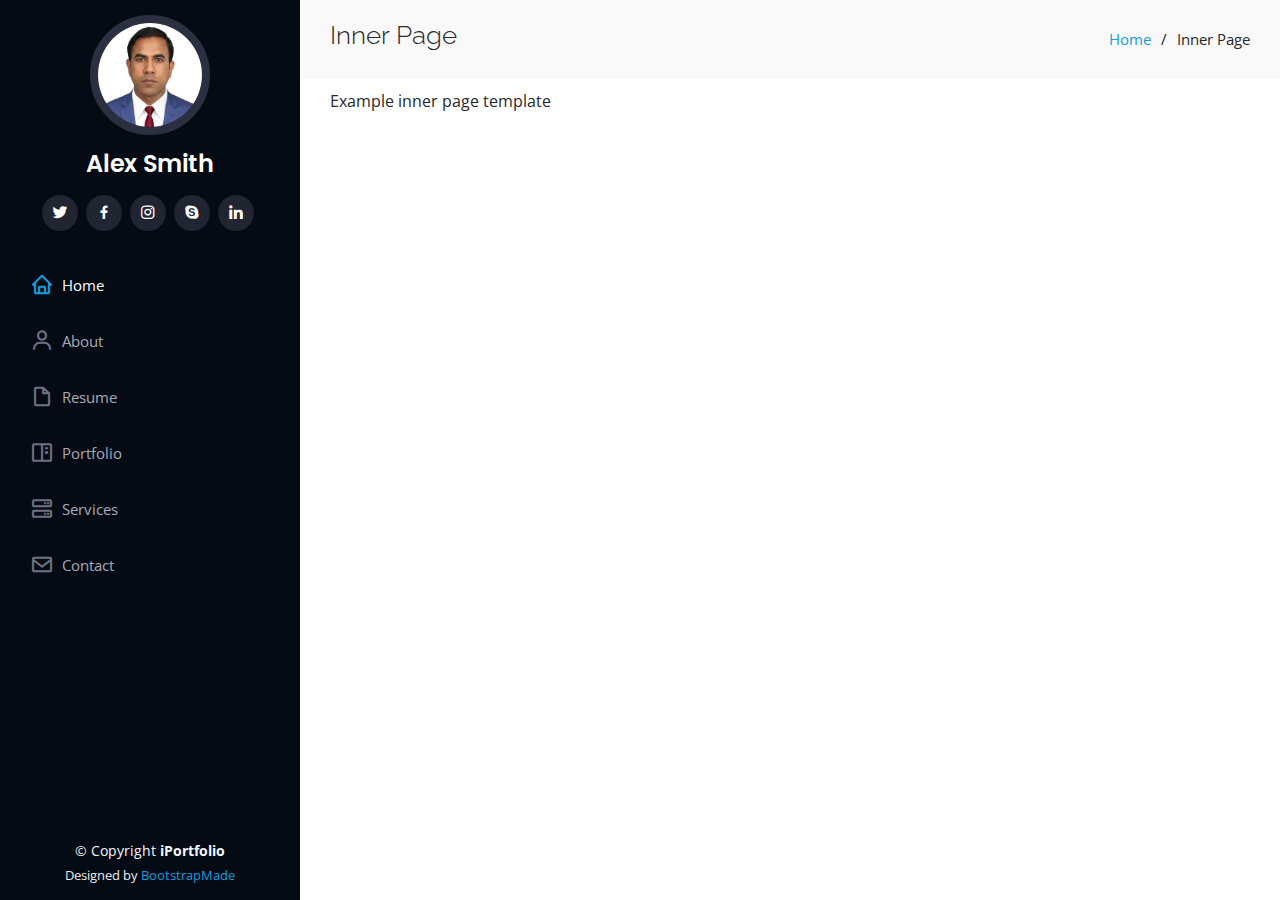
<file: myportfolio/inner-page.html>
<!DOCTYPE html>
<html lang="en">

<head>
  <meta charset="utf-8">
  <meta content="width=device-width, initial-scale=1.0" name="viewport">

  <title>IamRashed Portfolio</title>
  <meta content="" name="description">
  <meta content="" name="keywords">

  <!-- Favicons -->
  <link href="assets/img/favicon.png" rel="icon">
  <link href="assets/img/apple-touch-icon.png" rel="apple-touch-icon">

  <!-- Google Fonts -->
  <link href="https://fonts.googleapis.com/css?family=Open+Sans:300,300i,400,400i,600,600i,700,700i|Raleway:300,300i,400,400i,500,500i,600,600i,700,700i|Poppins:300,300i,400,400i,500,500i,600,600i,700,700i" rel="stylesheet">

  <!-- Vendor CSS Files -->
  <link href="assets/vendor/aos/aos.css" rel="stylesheet">
  <link href="assets/vendor/bootstrap/css/bootstrap.min.css" rel="stylesheet">
  <link href="assets/vendor/bootstrap-icons/bootstrap-icons.css" rel="stylesheet">
  <link href="assets/vendor/boxicons/css/boxicons.min.css" rel="stylesheet">
  <link href="assets/vendor/glightbox/css/glightbox.min.css" rel="stylesheet">
  <link href="assets/vendor/swiper/swiper-bundle.min.css" rel="stylesheet">

  <!-- Template Main CSS File -->
  <link href="assets/css/style.css" rel="stylesheet">

  <!-- =======================================================
  * Template Name: iPortfolio
  * Template URL: https://bootstrapmade.com/iportfolio-bootstrap-portfolio-websites-template/
  * Updated: Mar 17 2024 with Bootstrap v5.3.3
  * Author: BootstrapMade.com
  * License: https://bootstrapmade.com/license/
  ======================================================== -->
</head>

<body>

  <!-- ======= Mobile nav toggle button ======= -->
  <i class="bi bi-list mobile-nav-toggle d-xl-none"></i>

  <!-- ======= Header ======= -->
  <header id="header">
    <div class="d-flex flex-column">

      <div class="profile">
        <img src="assets/img/profile-img.jpg" alt="" class="img-fluid rounded-circle">
        <h1 class="text-light"><a href="index.html">Alex Smith</a></h1>
        <div class="social-links mt-3 text-center">
          <a href="#" class="twitter"><i class="bx bxl-twitter"></i></a>
          <a href="#" class="facebook"><i class="bx bxl-facebook"></i></a>
          <a href="#" class="instagram"><i class="bx bxl-instagram"></i></a>
          <a href="#" class="google-plus"><i class="bx bxl-skype"></i></a>
          <a href="#" class="linkedin"><i class="bx bxl-linkedin"></i></a>
        </div>
      </div>

      <nav id="navbar" class="nav-menu navbar">
        <ul>
          <li><a href="#hero" class="nav-link scrollto active"><i class="bx bx-home"></i> <span>Home</span></a></li>
          <li><a href="#about" class="nav-link scrollto"><i class="bx bx-user"></i> <span>About</span></a></li>
          <li><a href="#resume" class="nav-link scrollto"><i class="bx bx-file-blank"></i> <span>Resume</span></a></li>
          <li><a href="#portfolio" class="nav-link scrollto"><i class="bx bx-book-content"></i> <span>Portfolio</span></a></li>
          <li><a href="#services" class="nav-link scrollto"><i class="bx bx-server"></i> <span>Services</span></a></li>
          <li><a href="#contact" class="nav-link scrollto"><i class="bx bx-envelope"></i> <span>Contact</span></a></li>
        </ul>
      </nav><!-- .nav-menu -->
    </div>
  </header><!-- End Header -->

  <main id="main">

    <!-- ======= Breadcrumbs ======= -->
    <section class="breadcrumbs">
      <div class="container">

        <div class="d-flex justify-content-between align-items-center">
          <h2>Inner Page</h2>
          <ol>
            <li><a href="index.html">Home</a></li>
            <li>Inner Page</li>
          </ol>
        </div>

      </div>
    </section><!-- End Breadcrumbs -->

    <section class="inner-page">
      <div class="container">
        <p>
          Example inner page template
        </p>
      </div>
    </section>

  </main><!-- End #main -->

  <!-- ======= Footer ======= -->
  <footer id="footer">
    <div class="container">
      <div class="copyright">
        &copy; Copyright <strong><span>iPortfolio</span></strong>
      </div>
      <div class="credits">
        <!-- All the links in the footer should remain intact. -->
        <!-- You can delete the links only if you purchased the pro version. -->
        <!-- Licensing information: https://bootstrapmade.com/license/ -->
        <!-- Purchase the pro version with working PHP/AJAX contact form: https://bootstrapmade.com/iportfolio-bootstrap-portfolio-websites-template/ -->
        Designed by <a href="https://bootstrapmade.com/">BootstrapMade</a>
      </div>
    </div>
  </footer><!-- End  Footer -->

  <a href="#" class="back-to-top d-flex align-items-center justify-content-center"><i class="bi bi-arrow-up-short"></i></a>

  <!-- Vendor JS Files -->
  <script src="assets/vendor/purecounter/purecounter_vanilla.js"></script>
  <script src="assets/vendor/aos/aos.js"></script>
  <script src="assets/vendor/bootstrap/js/bootstrap.bundle.min.js"></script>
  <script src="assets/vendor/glightbox/js/glightbox.min.js"></script>
  <script src="assets/vendor/isotope-layout/isotope.pkgd.min.js"></script>
  <script src="assets/vendor/swiper/swiper-bundle.min.js"></script>
  <script src="assets/vendor/typed.js/typed.umd.js"></script>
  <script src="assets/vendor/waypoints/noframework.waypoints.js"></script>
  <script src="assets/vendor/php-email-form/validate.js"></script>

  <!-- Template Main JS File -->
  <script src="assets/js/main.js"></script>

</body>

</html>
</file>
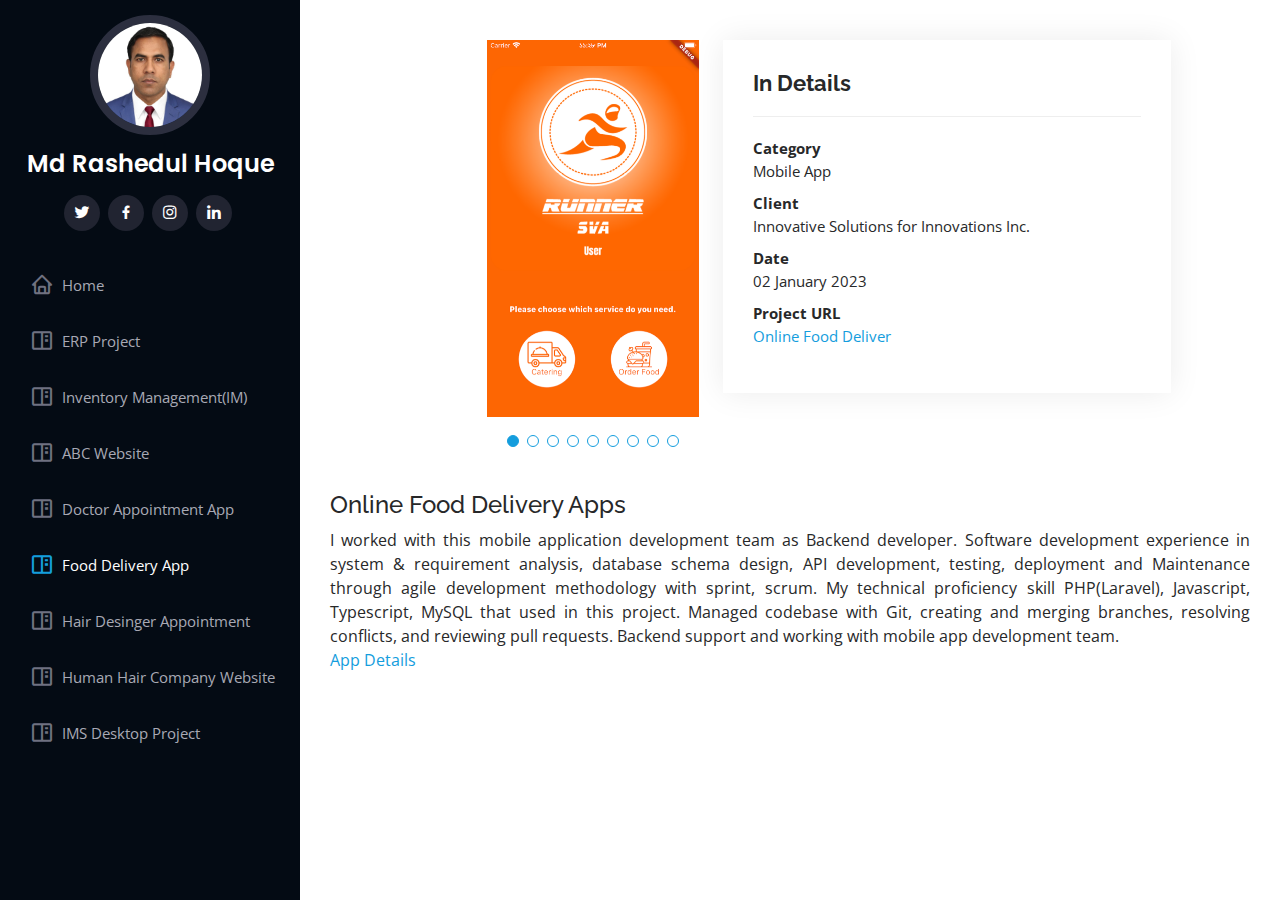
<file: myportfolio/sva-food-app-project.html>
<!DOCTYPE html>
<html lang="en">

<head>
  <meta charset="utf-8">
  <meta content="width=device-width, initial-scale=1.0" name="viewport">

  <title>Food Delivery App</title>
  <meta content="" name="Employee Salary Processing according to data of Attendance module. Employee advance and deduction from salary, salary correction after processing. salary increment, contribution provident fund, other deduction. incentive etc. salary sheet print and upload paid salary sheet.human resource management. inventory system and project management. attendance system">
  <meta content="" name="web developer,full stack web developer,software developer,developer,backend developer,frontend developer,php,laravel,html,css,sql,mysql,postgresql,mssql,javascript,jquery,ajax,api,typescript,docker,cicd,git,sourcecontrol">

  <!-- Favicons -->
  <link href="assets/img/favicon.png" rel="icon">
  <link href="assets/img/apple-touch-icon.png" rel="apple-touch-icon">

  <!-- Google Fonts -->
  <link href="https://fonts.googleapis.com/css?family=Open+Sans:300,300i,400,400i,600,600i,700,700i|Raleway:300,300i,400,400i,500,500i,600,600i,700,700i|Poppins:300,300i,400,400i,500,500i,600,600i,700,700i" rel="stylesheet">

  <!-- Vendor CSS Files -->
  <link href="assets/vendor/aos/aos.css" rel="stylesheet">
  <link href="assets/vendor/bootstrap/css/bootstrap.min.css" rel="stylesheet">
  <link href="assets/vendor/bootstrap-icons/bootstrap-icons.css" rel="stylesheet">
  <link href="assets/vendor/boxicons/css/boxicons.min.css" rel="stylesheet">
  <link href="assets/vendor/glightbox/css/glightbox.min.css" rel="stylesheet">
  <link href="assets/vendor/swiper/swiper-bundle.min.css" rel="stylesheet">

  <!-- Template Main CSS File -->
  <link href="assets/css/style.css" rel="stylesheet">
</head>

<body>

  <!-- ======= Mobile nav toggle button ======= -->
  <i class="bi bi-list mobile-nav-toggle d-xl-none"></i>

  <!-- ======= Header ======= -->
  <header id="header">
    <div class="d-flex flex-column">

     
        <div class="profile">
            <img src="assets/img/profile-img.jpg" alt="" class="img-fluid rounded-circle">
            <h1 class="text-light"><a href="index.html">Md Rashedul Hoque</a></h1>
            <div class="social-links mt-3 text-center">
              <a href="#" class="twitter"><i class="bx bxl-twitter"></i></a>
              <a href="https://www.facebook.com/rashedulhoque.cse?mibextid=ZbWKwL" class="facebook"><i class="bx bxl-facebook"></i></a>
              <a href="#" class="instagram"><i class="bx bxl-instagram"></i></a> 
              <a href="https://www.linkedin.com/in/rashed084050/" class="linkedin"><i class="bx bxl-linkedin"></i></a>
            </div>
          </div>

      <nav id="navbar" class="nav-menu navbar">
        <ul>
          <li><a href="index.html" class="nav-link scrollto"><i class="bx bx-home"></i> <span>Home</span></a></li>
          <li><a href="erp-project.html" class="nav-link scrollto"><i class="bx bx-book-content"></i> <span>ERP Project</span></a></li>
          <li><a href="gnenterprise-project.html" class="nav-link scrollto"><i class="bx bx-book-content"></i> <span>Inventory Management(IM)</span></a></li>
          <li><a href="asloobb-project.html" class="nav-link scrollto"><i class="bx bx-book-content"></i> <span>ABC Website</span></a></li>
          <li><a href="doctor-booking-app-project.html" class="nav-link scrollto"><i class="bx bx-book-content"></i> <span>Doctor Appointment App</span></a></li>
          <li><a href="sva-food-app-project.html" class="nav-link scrollto active"><i class="bx bx-book-content"></i> <span>Food Delivery App</span></a></li>
          <li><a href="hairdesign-app-project.html" class="nav-link scrollto"><i class="bx bx-book-content"></i> <span>Hair Desinger Appointment</span></a></li>
          <li><a href="hairwigbd-project.html" class="nav-link scrollto"><i class="bx bx-book-content"></i> <span>Human Hair Company Website</span></a></li>
          <li><a href="ims-desktop-project.html" class="nav-link scrollto"><i class="bx bx-book-content"></i> <span>IMS Desktop Project</span></a></li>
        
        </ul>
      </nav><!-- .nav-menu -->
    </div>
  </header><!-- End Header -->

  <main id="main">
    <!-- ======= Portfolio Details Section ======= -->
    <section id="portfolio-details" class="portfolio-details">
      <div class="container">

        <div class="row">

          <div class="col-lg-2">
          </div>

          <div class="col-sm-3">
            <div class="portfolio-details-slider swiper">
              <div class="swiper-wrapper align-items-center">
                <!-- 1 -->

                

                  <div class="swiper-slide">
                    <img src="assets/img/portfolio/sva_food_order/main.png" alt="">
                  </div>

                  <div class="swiper-slide">
                    <img src="assets/img/portfolio/sva_food_order/order.png" alt="">
                  </div>
                  <div class="swiper-slide">
                    <img src="assets/img/portfolio/sva_food_order/payment.png" alt="">
                  </div>


                <div class="swiper-slide">
                  <img src="assets/img/portfolio/sva_food_order/details.png" alt="">
                </div>

                <div class="swiper-slide">
                  <img src="assets/img/portfolio/sva_food_order/item1.png" alt="">
                </div>

                <div class="swiper-slide">
                  <img src="assets/img/portfolio/sva_food_order/item2.png" alt="">
                </div>
                <div class="swiper-slide">
                    <img src="assets/img/portfolio/sva_food_order/delivery_option.webp" alt="">
                  </div>
               

                <div class="swiper-slide">
                    <img src="assets/img/portfolio/sva_food_order/singup.png" alt="">
                  </div>

                  <div class="swiper-slide">
                    <img src="assets/img/portfolio/sva_food_order/vendor_info.png" alt="">
                  </div>

              </div>
              <div class="swiper-pagination"></div>
            </div>
          </div>


          <div class="col-sm-6">
            <div class="portfolio-info">
              <h3>In Details</h3>
              <ul>
                <li><strong>Category</strong> <br>Mobile App</li>
                <li><strong>Client</strong>  <br> Innovative Solutions for Innovations Inc.   </li>
                <li><strong>Date</strong> <br> 02 January 2023</li>
                <li><strong> Project URL</strong> <br> <a href="https://play.google.com/store/apps/details?id=com.innovation_solution.single_vendor_user">Online Food Deliver</a></li>
              </ul>
            </div>
          </div>

        </div>

        <div class="row gy-4">
          <div class="portfolio-description">
            <h4>Online Food Delivery Apps </h4>
            <p  style="text-align: justify;">
              I worked with this mobile application development team as Backend developer. Software development experience in 
              system & requirement analysis, database schema design, API development, testing, 
              deployment and Maintenance through agile development methodology with sprint, scrum. My technical 
              proficiency skill PHP(Laravel), Javascript, Typescript, MySQL that used in this project. Managed codebase
               with Git, creating and merging branches, resolving conflicts, and reviewing pull requests.
               Backend support and working with mobile app development team.
                 <br> 
                <a href="https://docs.google.com/document/d/1V-xDOlkvWWaf8ZlW6iVdHdZ7DrMFWduARzMrn3IBLVs/edit?usp=sharing" target="_blank">App Details</a>
             </p>
          </div>
        </div>

      </div>
    </section><!-- End Portfolio Details Section -->

  </main><!-- End #main -->
 
 
 
  <!-- Vendor JS Files -->
  <script src="assets/vendor/purecounter/purecounter_vanilla.js"></script>
  <script src="assets/vendor/aos/aos.js"></script>
  <script src="assets/vendor/bootstrap/js/bootstrap.bundle.min.js"></script>
  <script src="assets/vendor/glightbox/js/glightbox.min.js"></script>
  <script src="assets/vendor/isotope-layout/isotope.pkgd.min.js"></script>
  <script src="assets/vendor/swiper/swiper-bundle.min.js"></script>
  <script src="assets/vendor/typed.js/typed.umd.js"></script>
  <script src="assets/vendor/waypoints/noframework.waypoints.js"></script>
  <script src="assets/vendor/php-email-form/validate.js"></script>

  <!-- Template Main JS File -->
  <script src="assets/js/main.js"></script>

</body>

</html>
</file>
<file: myportfolio/assets/css/style.css>
/**
* Template Name: iPortfolio
* Template URL: https://bootstrapmade.com/iportfolio-bootstrap-portfolio-websites-template/
* Updated: Mar 17 2024 with Bootstrap v5.3.3
* Author: BootstrapMade.com
* License: https://bootstrapmade.com/license/
*/

/*--------------------------------------------------------------
# General
--------------------------------------------------------------*/
body {
  font-family: "Open Sans", sans-serif;
  color: #272829;
}

a {
  color: #149ddd;
  text-decoration: none;
}

a:hover {
  color: #37b3ed;
  text-decoration: none;
}

h1,
h2,
h3,
h4,
h5,
h6 {
  font-family: "Raleway", sans-serif;
}

/*--------------------------------------------------------------
# Back to top button
--------------------------------------------------------------*/
.back-to-top {
  position: fixed;
  visibility: hidden;
  opacity: 0;
  right: 15px;
  bottom: 15px;
  z-index: 996;
  background: #149ddd;
  width: 40px;
  height: 40px;
  border-radius: 50px;
  transition: all 0.4s;
}

.back-to-top i {
  font-size: 28px;
  color: #fff;
  line-height: 0;
}

.back-to-top:hover {
  background: #2eafec;
  color: #fff;
}

.back-to-top.active {
  visibility: visible;
  opacity: 1;
}

/*--------------------------------------------------------------
# Header
--------------------------------------------------------------*/
#header {
  position: fixed;
  top: 0;
  left: 0;
  bottom: 0;
  width: 300px;
  transition: all ease-in-out 0.5s;
  z-index: 9997;
  transition: all 0.5s;
  padding: 0 15px;
  background: #040b14;
  overflow-y: auto;
}

#header .profile img {
  margin: 15px auto;
  display: block;
  width: 120px;
  border: 8px solid #2c2f3f;
}

#header .profile h1 {
  font-size: 24px;
  margin: 0;
  padding: 0;
  font-weight: 600;
  -moz-text-align-last: center;
  text-align-last: center;
  font-family: "Poppins", sans-serif;
}

#header .profile h1 a,
#header .profile h1 a:hover {
  color: #fff;
  text-decoration: none;
}

#header .profile .social-links a {
  font-size: 18px;
  display: inline-block;
  background: #212431;
  color: #fff;
  line-height: 1;
  padding: 8px 0;
  margin-right: 4px;
  border-radius: 50%;
  text-align: center;
  width: 36px;
  height: 36px;
  transition: 0.3s;
}

#header .profile .social-links a:hover {
  background: #149ddd;
  color: #fff;
  text-decoration: none;
}

#main {
  margin-left: 300px;
}

.container,
.container-fluid {
  padding-left: 30px;
  padding-right: 30px;
}

@media (max-width: 1199px) {
  #header {
    left: -300px;
  }

  #main {
    margin-left: 0;
  }

  .container,
  .container-fluid {
    padding-left: 12px;
    padding-right: 12px;
  }
}

/*--------------------------------------------------------------
# Navigation Menu
--------------------------------------------------------------*/
/* Desktop Navigation */
.nav-menu {
  padding: 30px 0 0 0;
}

.nav-menu * {
  margin: 0;
  padding: 0;
  list-style: none;
}

.nav-menu>ul>li {
  position: relative;
  white-space: nowrap;
}

.nav-menu a,
.nav-menu a:focus {
  display: flex;
  align-items: center;
  color: #a8a9b4;
  padding: 12px 15px;
  margin-bottom: 8px;
  transition: 0.3s;
  font-size: 15px;
}

.nav-menu a i,
.nav-menu a:focus i {
  font-size: 24px;
  padding-right: 8px;
  color: #6f7180;
}

.nav-menu a:hover,
.nav-menu .active,
.nav-menu .active:focus,
.nav-menu li:hover>a {
  text-decoration: none;
  color: #fff;
}

.nav-menu a:hover i,
.nav-menu .active i,
.nav-menu .active:focus i,
.nav-menu li:hover>a i {
  color: #149ddd;
}

/* Mobile Navigation */
.mobile-nav-toggle {
  position: fixed;
  right: 15px;
  top: 15px;
  z-index: 9998;
  border: 0;
  font-size: 24px;
  transition: all 0.4s;
  outline: none !important;
  background-color: #149ddd;
  color: #fff;
  width: 40px;
  height: 40px;
  display: inline-flex;
  align-items: center;
  justify-content: center;
  line-height: 0;
  border-radius: 50px;
  cursor: pointer;
}

.mobile-nav-active {
  overflow: hidden;
}

.mobile-nav-active #header {
  left: 0;
}

/*--------------------------------------------------------------
# Hero Section
--------------------------------------------------------------*/
#hero {
  width: 100%;
  height: 30vh; /* 100vh HERO HEIGHT CHANGE  */ 
  background: url("../img/hero-bg.jpg") top center;
  /* background-size: cover;
  background-size: 100% 30vh; */
}

#hero:before {
  content: "";
  background: rgba(5, 13, 24, 0.3);
  position: relative ;  /* absolute HERO HEIGHT CHANGE  */   
  bottom: 0;
  top: 0;
  left: 0;
  right: 0;
  z-index: 1;
}

#hero .hero-container {
  position: relative;
  z-index: 2;
  min-width: 300px;
}

#hero h1 {
  margin: 0 0 10px 0;
  font-size: 64px;
  font-weight: 700;
  line-height: 56px;
  color: #fff;
  text-align: left;
}

#hero p {
  color: #fff;
  margin-bottom: 50px;
  font-size: 26px;
  font-family: "Poppins", sans-serif;
}

#hero p span {
  color: #fff;
  padding-bottom: 4px;
  letter-spacing: 1px;
  border-bottom: 3px solid #149ddd;
}

@media (min-width: 1024px) {
  #hero {
    background-attachment: fixed;
  }
}

@media (max-width: 768px) {
  #hero h1 {
    font-size: 28px;
    line-height: 36px;
  }

  #hero h2 {
    font-size: 18px;
    line-height: 24px;
    margin-bottom: 30px;
  }
}

/*--------------------------------------------------------------
# Sections General
--------------------------------------------------------------*/
section {
  padding: 10px 0;
  overflow: hidden;
}

.section-bg {
  background: #f5f8fd;
}

.section-title {
  padding-bottom: 20px;
}

.section-title h2 {
  font-size: 22px;
  font-weight: bold;
  margin-bottom: 10px;
  padding-bottom: 10px;
  position: relative;
  color: #173b6c;
}

.section-title h2::after {
  content: "";
  position: absolute;
  display: block;
  width: 50px;
  height: 3px;
  background: #149ddd;
  bottom: 0;
  left: 0;
}

.section-title p {
  margin-bottom: 0;
  text-align: justify;
}

/*--------------------------------------------------------------
# About
--------------------------------------------------------------*/
.about .content h3 {
  font-weight: 700;
  font-size: 26px;
  color: #173b6c;
}

.about .content ul {
  list-style: none;
  padding: 0;
}

.about .content ul li {
  margin-bottom: 20px;
  display: flex;
  align-items: center;
}

.about .content ul strong {
  margin-right: 10px;
}

.about .content ul i {
  font-size: 16px;
  margin-right: 5px;
  color: #149ddd;
  line-height: 0;
}

.about .content p:last-child {
  margin-bottom: 0;
}

/*--------------------------------------------------------------
# Facts
--------------------------------------------------------------*/
.facts {
  padding-bottom: 10px;
}

.facts .count-box {
  padding: 10px;
  width: 100%;
}

.facts .count-box i {
  display: block;
  font-size: 44px;
  color: #149ddd;
  float: left;
  line-height: 0;
}

.facts .count-box span {
  font-size: 48px;
  line-height: 40px;
  display: block;
  font-weight: 700;
  color: #050d18;
  margin-left: 60px;
}

.facts .count-box p {
  padding: 15px 0 0 0;
  margin: 0 0 0 60px;
  font-family: "Raleway", sans-serif;
  font-size: 14px;
  color: #122f57;
}

.facts .count-box a {
  font-weight: 600;
  display: block;
  margin-top: 20px;
  color: #122f57;
  font-size: 15px;
  font-family: "Poppins", sans-serif;
  transition: ease-in-out 0.3s;
}

.facts .count-box a:hover {
  color: #1f5297;
}

/*--------------------------------------------------------------
# Akills
--------------------------------------------------------------*/
.skills .progress {
  height: 60px;
  display: block;
  background: none;
  border-radius: 0;
}

.skills .progress .skill {
  padding: 0;
  margin: 0 0 6px 0;
  text-transform: uppercase;
  display: block;
  font-weight: 600;
  font-family: "Poppins", sans-serif;
  color: #050d18;
}

.skills .progress .skill .val {
  float: right;
  font-style: normal;
}

.skills .progress-bar-wrap {
  background: #dce8f8;
  height: 10px;
}

.skills .progress-bar {
  width: 1px;
  height: 10px;
  transition: 0.9s;
  background-color: #149ddd;
}

/*--------------------------------------------------------------
# Resume
--------------------------------------------------------------*/
.resume .resume-title {
  font-size: 26px;
  font-weight: 700;
  margin-top: 10px;
  margin-bottom: 10px;
  color: #050d18;
}

.resume .resume-item {
  padding: 0 0 20px 20px;
  margin-top: -2px;
  border-left: 2px solid #1f5297;
  position: relative;
}

.resume .resume-item h4 {
  line-height: 18px;
  font-size: 18px;
  font-weight: 600;
  text-transform: uppercase;
  font-family: "Poppins", sans-serif;
  color: #050d18;
  margin-bottom: 10px;
}

.resume .resume-item h5 {
  font-size: 16px;
  background: #e4edf9;
  padding: 5px 15px;
  display: inline-block;
  font-weight: 600;
  margin-bottom: 10px;
}

.resume .resume-item ul {
  padding-left: 20px;
}

.resume .resume-item ul li {
  padding-bottom: 10px;
}

.resume .resume-item:last-child {
  padding-bottom: 0;
}

.resume .resume-item::before {
  content: "";
  position: absolute;
  width: 16px;
  height: 16px;
  border-radius: 50px;
  left: -9px;
  top: 0;
  background: #fff;
  border: 2px solid #1f5297;
}

/*--------------------------------------------------------------
# Portfolio
--------------------------------------------------------------*/
.portfolio .portfolio-item {
  margin-bottom: 20px;
}

.portfolio #portfolio-flters {
  padding: 0;
  margin: 0 auto 35px auto;
  list-style: none;
  text-align: center;
  background: #fff;
  border-radius: 50px;
  padding: 2px 15px;
}

.portfolio #portfolio-flters li {
  cursor: pointer;
  display: inline-block;
  padding: 10px 15px 8px 15px;
  font-size: 14px;
  font-weight: 600;
  line-height: 1;
  text-transform: uppercase;
  color: #272829;
  margin-bottom: 5px;
  transition: all 0.3s ease-in-out;
}

.portfolio #portfolio-flters li:hover,
.portfolio #portfolio-flters li.filter-active {
  color: #149ddd;
}

.portfolio #portfolio-flters li:last-child {
  margin-right: 0;
}

.portfolio .portfolio-wrap {
  transition: 0.3s;
  position: relative;
  overflow: hidden;
  z-index: 1;
}

.portfolio .portfolio-wrap::before {
  content: "";
  background: rgba(255, 255, 255, 0.5);
  position: absolute;
  left: 0;
  right: 0;
  top: 0;
  bottom: 0;
  transition: all ease-in-out 0.3s;
  z-index: 2;
  opacity: 0;
}

.portfolio .portfolio-wrap .portfolio-links {
  opacity: 1;
  left: 0;
  right: 0;
  bottom: -60px;
  z-index: 3;
  position: absolute;
  transition: all ease-in-out 0.3s;
  display: flex;
  justify-content: center;
}

.portfolio .portfolio-wrap .portfolio-links a {
  color: #fff;
  font-size: 28px;
  text-align: center;
  background: rgba(20, 157, 221, 0.75);
  transition: 0.3s;
  width: 50%;
}

.portfolio .portfolio-wrap .portfolio-links a:hover {
  background: rgba(20, 157, 221, 0.95);
}

.portfolio .portfolio-wrap .portfolio-links a+a {
  border-left: 1px solid #37b3ed;
}

.portfolio .portfolio-wrap:hover::before {
  top: 0;
  left: 0;
  right: 0;
  bottom: 0;
  opacity: 1;
}

.portfolio .portfolio-wrap:hover .portfolio-links {
  opacity: 1;
  bottom: 0;
}

/*--------------------------------------------------------------
# Portfolio Details
--------------------------------------------------------------*/
.portfolio-details {
  padding-top: 40px;
}

.portfolio-details .portfolio-details-slider img {
  width: 100%;
}

.portfolio-details .portfolio-details-slider .swiper-pagination {
  margin-top: 20px;
  position: relative;
}

.portfolio-details .portfolio-details-slider .swiper-pagination .swiper-pagination-bullet {
  width: 12px;
  height: 12px;
  background-color: #fff;
  opacity: 1;
  border: 1px solid #149ddd;
}

.portfolio-details .portfolio-details-slider .swiper-pagination .swiper-pagination-bullet-active {
  background-color: #149ddd;
}

.portfolio-details .portfolio-info {
  padding: 30px;
  box-shadow: 0px 0 30px rgba(5, 13, 24, 0.08);
}

.portfolio-details .portfolio-info h3 {
  font-size: 22px;
  font-weight: 700;
  margin-bottom: 20px;
  padding-bottom: 20px;
  border-bottom: 1px solid #eee;
}

.portfolio-details .portfolio-info ul {
  list-style: none;
  padding: 0;
  font-size: 15px;
}

.portfolio-details .portfolio-info ul li+li {
  margin-top: 10px;
}

.portfolio-details .portfolio-description {
  padding-top: 30px;
}

.portfolio-details .portfolio-description h2 {
  font-size: 26px;
  font-weight: 700;
  margin-bottom: 20px;
}

.portfolio-details .portfolio-description p {
  padding: 0;
}

/*--------------------------------------------------------------
# Services
--------------------------------------------------------------*/
.services .icon-box {
  margin-bottom: 20px;
}

.services .icon {
  float: left;
  display: flex;
  align-items: center;
  justify-content: center;
  width: 54px;
  height: 54px;
  background: #149ddd;
  border-radius: 50%;
  transition: 0.5s;
  border: 1px solid #149ddd;
}

.services .icon i {
  color: #fff;
  font-size: 24px;
  line-height: 0;
}

.services .icon-box:hover .icon {
  background: #fff;
}

.services .icon-box:hover .icon i {
  color: #149ddd;
}

.services .title {
  margin-left: 80px;
  font-weight: 700;
  margin-bottom: 15px;
  font-size: 18px;
}

.services .title a {
  color: #343a40;
}

.services .title a:hover {
  color: #149ddd;
}

.services .description {
  margin-left: 80px;
  line-height: 24px;
  font-size: 14px;
}

/*--------------------------------------------------------------
# Testimonials
--------------------------------------------------------------*/
.testimonials .testimonials-carousel,
.testimonials .testimonials-slider {
  overflow: hidden;
}

.testimonials .testimonial-item {
  box-sizing: content-box;
  text-align: center;
  min-height: 320px;
}

.testimonials .testimonial-item .testimonial-img {
  width: 90px;
  border-radius: 50%;
  margin: 0 auto;
}

.testimonials .testimonial-item h3 {
  font-size: 18px;
  font-weight: bold;
  margin: 10px 0 5px 0;
  color: #111;
}

.testimonials .testimonial-item h4 {
  font-size: 14px;
  color: #999;
  margin: 0;
}

.testimonials .testimonial-item .quote-icon-left,
.testimonials .testimonial-item .quote-icon-right {
  color: #c3e8fa;
  font-size: 26px;
}

.testimonials .testimonial-item .quote-icon-left {
  display: inline-block;
  left: -5px;
  position: relative;
}

.testimonials .testimonial-item .quote-icon-right {
  display: inline-block;
  right: -5px;
  position: relative;
  top: 10px;
}

.testimonials .testimonial-item p {
  font-style: italic;
  margin: 0 15px 15px 15px;
  padding: 20px;
  background: #fff;
  position: relative;
  margin-bottom: 35px;
  border-radius: 6px;
  box-shadow: 0px 2px 15px rgba(0, 0, 0, 0.1);
}

.testimonials .testimonial-item p::after {
  content: "";
  width: 0;
  height: 0;
  border-top: 20px solid #fff;
  border-right: 20px solid transparent;
  border-left: 20px solid transparent;
  position: absolute;
  bottom: -20px;
  left: calc(50% - 20px);
}

.testimonials .swiper-pagination {
  margin-top: 20px;
  position: relative;
}

.testimonials .swiper-pagination .swiper-pagination-bullet {
  width: 12px;
  height: 12px;
  background-color: #fff;
  opacity: 1;
  border: 1px solid #149ddd;
}

.testimonials .swiper-pagination .swiper-pagination-bullet-active {
  background-color: #149ddd;
}

/*--------------------------------------------------------------
# Contact
--------------------------------------------------------------*/
.contact {
  padding-bottom: 130px;
}

.contact .info {
  padding: 30px;
  background: #fff;
  width: 100%;
  box-shadow: 0 0 24px 0 rgba(0, 0, 0, 0.12);
}

.contact .info i {
  font-size: 20px;
  color: #149ddd;
  float: left;
  width: 44px;
  height: 44px;
  background: #dff3fc;
  display: flex;
  justify-content: center;
  align-items: center;
  border-radius: 50px;
  transition: all 0.3s ease-in-out;
}

.contact .info h4 {
  padding: 0 0 0 60px;
  font-size: 22px;
  font-weight: 600;
  margin-bottom: 5px;
  color: #050d18;
}

.contact .info p {
  padding: 0 0 10px 60px;
  margin-bottom: 20px;
  font-size: 14px;
  color: #173b6c;
}

.contact .info .email p {
  padding-top: 5px;
}

.contact .info .social-links {
  padding-left: 60px;
}

.contact .info .social-links a {
  font-size: 18px;
  display: inline-block;
  background: #333;
  color: #fff;
  line-height: 1;
  padding: 8px 0;
  border-radius: 50%;
  text-align: center;
  width: 36px;
  height: 36px;
  transition: 0.3s;
  margin-right: 10px;
}

.contact .info .social-links a:hover {
  background: #149ddd;
  color: #fff;
}

.contact .info .email:hover i,
.contact .info .address:hover i,
.contact .info .phone:hover i {
  background: #149ddd;
  color: #fff;
}

.contact .php-email-form {
  width: 100%;
  padding: 30px;
  background: #fff;
  box-shadow: 0 0 24px 0 rgba(0, 0, 0, 0.12);
}

.contact .php-email-form .form-group {
  padding-bottom: 8px;
}

.contact .php-email-form .validate {
  display: none;
  color: red;
  margin: 0 0 15px 0;
  font-weight: 400;
  font-size: 13px;
}

.contact .php-email-form .error-message {
  display: none;
  color: #fff;
  background: #ed3c0d;
  text-align: left;
  padding: 15px;
  font-weight: 600;
}

.contact .php-email-form .error-message br+br {
  margin-top: 25px;
}

.contact .php-email-form .sent-message {
  display: none;
  color: #fff;
  background: #18d26e;
  text-align: center;
  padding: 15px;
  font-weight: 600;
}

.contact .php-email-form .loading {
  display: none;
  background: #fff;
  text-align: center;
  padding: 15px;
}

.contact .php-email-form .loading:before {
  content: "";
  display: inline-block;
  border-radius: 50%;
  width: 24px;
  height: 24px;
  margin: 0 10px -6px 0;
  border: 3px solid #18d26e;
  border-top-color: #eee;
  animation: animate-loading 1s linear infinite;
}

.contact .php-email-form .form-group {
  margin-bottom: 15px;
}

.contact .php-email-form label {
  padding-bottom: 8px;
}

.contact .php-email-form input,
.contact .php-email-form textarea {
  border-radius: 0;
  box-shadow: none;
  font-size: 14px;
}

.contact .php-email-form input {
  height: 44px;
}

.contact .php-email-form textarea {
  padding: 10px 15px;
}

.contact .php-email-form button[type=submit] {
  background: #149ddd;
  border: 0;
  padding: 10px 24px;
  color: #fff;
  transition: 0.4s;
  border-radius: 4px;
}

.contact .php-email-form button[type=submit]:hover {
  background: #37b3ed;
}

@keyframes animate-loading {
  0% {
    transform: rotate(0deg);
  }

  100% {
    transform: rotate(360deg);
  }
}

/*--------------------------------------------------------------
# Breadcrumbs
--------------------------------------------------------------*/
.breadcrumbs {
  padding: 20px 0;
  background: #f9f9f9;
}

.breadcrumbs h2 {
  font-size: 26px;
  font-weight: 300;
}

.breadcrumbs ol {
  display: flex;
  flex-wrap: wrap;
  list-style: none;
  padding: 0;
  margin: 0;
  font-size: 15px;
}

.breadcrumbs ol li+li {
  padding-left: 10px;
}

.breadcrumbs ol li+li::before {
  display: inline-block;
  padding-right: 10px;
  color: #0e2442;
  content: "/";
}

@media (max-width: 768px) {
  .breadcrumbs .d-flex {
    display: block !important;
  }

  .breadcrumbs ol {
    display: block;
  }

  .breadcrumbs ol li {
    display: inline-block;
  }
}

/*--------------------------------------------------------------
# Footer
--------------------------------------------------------------*/
#footer {
  padding: 15px;
  color: #f4f6fd;
  font-size: 14px;
  position: fixed;
  left: 0;
  bottom: 0;
  width: 300px;
  z-index: 9999;
  background: #040b14;
}

#footer .copyright {
  text-align: center;
}

#footer .credits {
  padding-top: 5px;
  text-align: center;
  font-size: 13px;
  color: #eaebf0;
}

@media (max-width: 1199px) {
  #footer {
    position: static;
    width: auto;
    padding-right: 20px 15px;
  }
}
</file>
